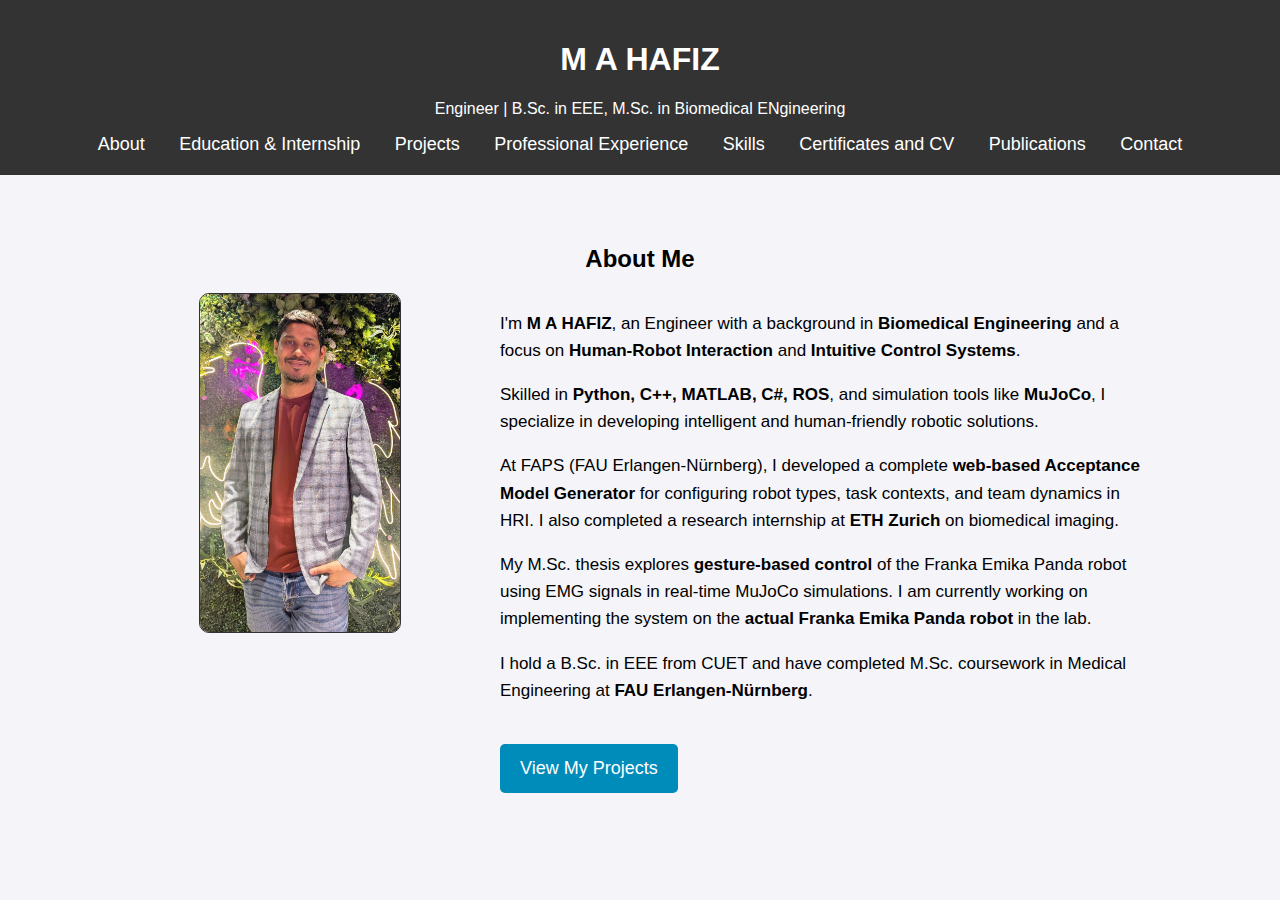
<file: index.html>
﻿<!DOCTYPE html>
<html lang="en">
<head>
    <meta charset="UTF-8">
    <meta name="viewport" content="width=device-width, initial-scale=1.0">
    <title>Your Name - Portfolio</title>
    <style>
        body {
            text-align: center;
            font-family: Arial, sans-serif;
            margin: 0;
            padding: 0;
            background-color: #f4f4f9;
        }

        header {
            background: #333;
            color: white;
            padding: 20px;
        }

        nav ul {
            list-style: none;
            padding: 0;
            margin: 0;
        }

            nav ul li {
                display: inline;
                margin: 0 15px;
            }

                nav ul li a {
                    color: white;
                    text-decoration: none;
                    font-size: 18px;
                }

        .content {
            padding: 50px;
        }

        .profile-photo {
            width: 300px;
            height: auto;
            border-radius: 50%;
            display: block;
            margin: 20px auto;
            border: 3px solid #333;
        }

        .btn {
            display: inline-block;
            padding: 15px 30px;
            background-color: #008CBA;
            color: white;
            font-size: 18px;
            text-decoration: none;
            border-radius: 5px;
            margin-top: 20px;
            cursor: pointer;
        }
    </style>
</head>
<body>

     <header>
        <h1>M A HAFIZ</h1>
        <p>Engineer | B.Sc. in EEE, M.Sc. in Biomedical ENgineering</p>
        <nav>
            <ul>
                <li><a href="index.html">About</a></li>
                <li><a href="education.html">Education & Internship</a></li>
                <li><a href="projects.html">Projects</a></li>
                <li><a href="professional.html">Professional Experience</a></li>
                <li><a href="skills.html">Skills</a></li>
                <li><a href="Certificates and CV.html">Certificates and CV</a></li>
                <li><a href="publications.html">Publications</a></li>
                <li><a href="contact.html">Contact</a></li>
            </ul>
        </nav>
    </header>
    <div class="content" style="max-width: 1000px; margin: 0 auto; padding: 50px;">
    <h2 style="text-align: center;">About Me</h2>

    <div style="display: flex; flex-wrap: wrap; align-items: flex-start; gap: 40px;">
        <!-- Profile Image -->
        <div style="flex: 1; min-width: 250px; text-align: center;">
            <img src="xy.jpg" alt="M A HAFIZ" style="width: 200px; border-radius: 10px; border: 1px solid #333;">
        </div>

        <!-- Shortened Text Content -->
        <div style="flex: 2; min-width: 300px; font-size: 17px; line-height: 1.6; text-align: left;">
            <p>
                I'm <strong>M A HAFIZ</strong>, an Engineer with a background in <strong>Biomedical Engineering</strong> and a focus on <strong>Human-Robot Interaction</strong> and <strong>Intuitive Control Systems</strong>.
            </p>

            <p>
                Skilled in <strong>Python, C++, MATLAB, C#, ROS</strong>, and simulation tools like <strong>MuJoCo</strong>, I specialize in developing intelligent and human-friendly robotic solutions.
            </p>

            <p>
                At FAPS (FAU Erlangen-Nürnberg), I developed a complete <strong>web-based Acceptance Model Generator</strong> for configuring robot types, task contexts, and team dynamics in HRI.
                I also completed a research internship at <strong>ETH Zurich</strong> on biomedical imaging.
            </p>

            <p>
                My M.Sc. thesis explores <strong>gesture-based control</strong> of the Franka Emika Panda robot using EMG signals in real-time MuJoCo simulations.
                I am currently working on implementing the system on the <strong>actual Franka Emika Panda robot</strong> in the lab.
            </p>

            <p>
                I hold a B.Sc. in EEE from CUET and have completed M.Sc. coursework in Medical Engineering at <strong>FAU Erlangen-Nürnberg</strong>.
            </p>

            <div style="text-align: left; margin-top: 20px;">
                <a href="projects.html" class="btn" style="padding: 10px 20px; background-color: #008CBA; color: white; text-decoration: none; border-radius: 5px;">View My Projects</a>
            </div>
        </div>
    </div>
</div>






</body>
</html>
</file>
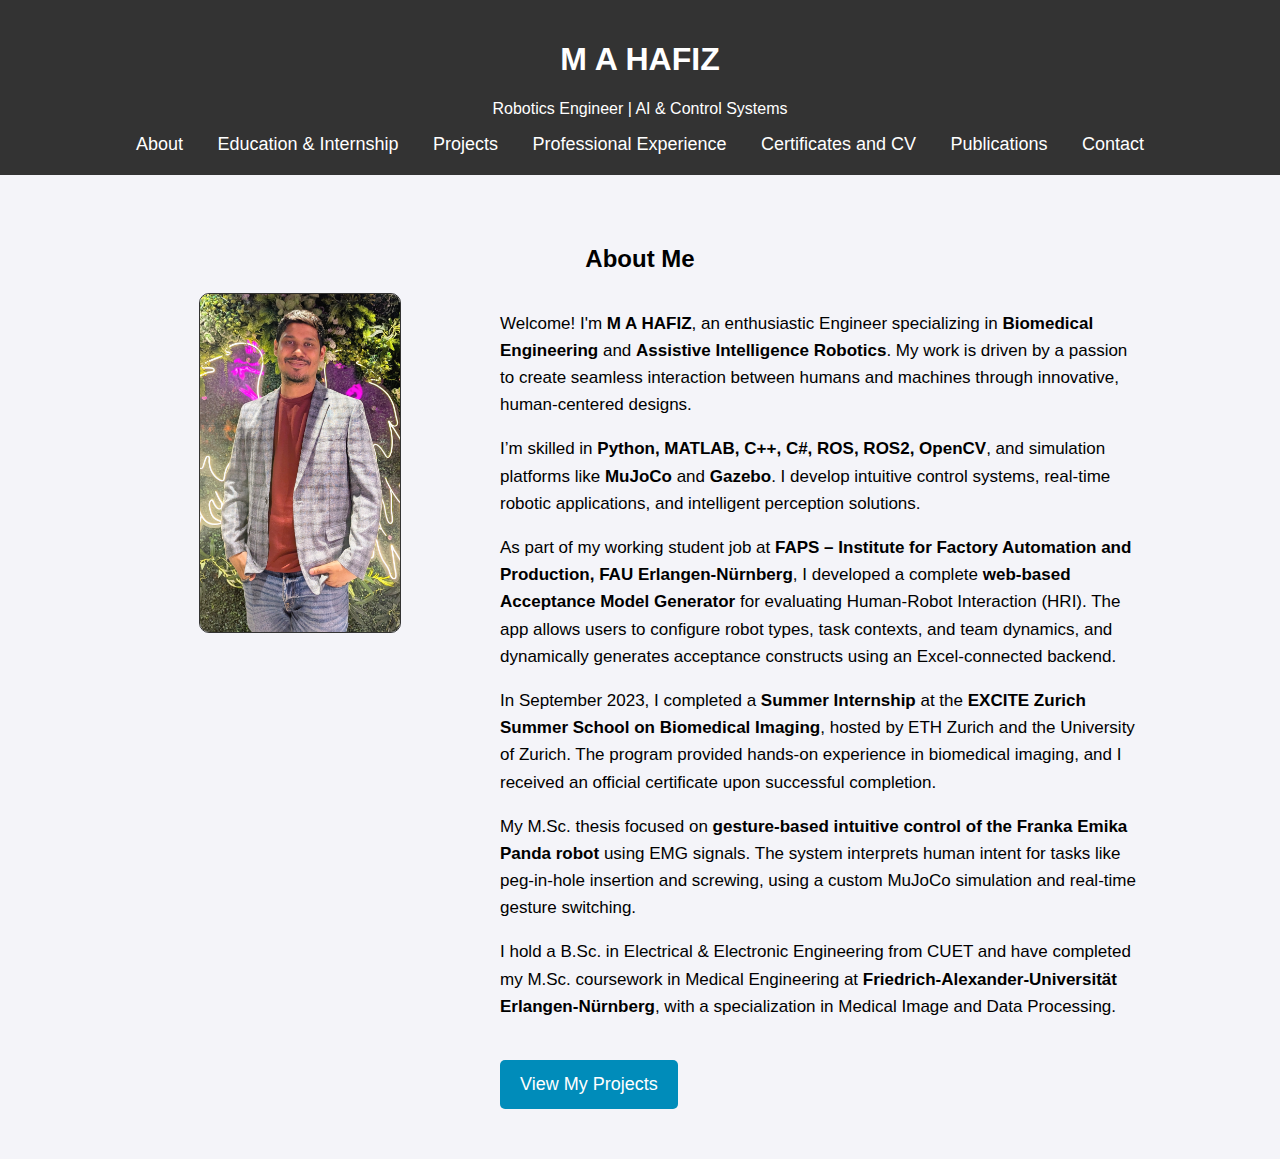
<file: template/index.html>
﻿<!DOCTYPE html>
<html lang="en">
<head>
    <meta charset="UTF-8">
    <meta name="viewport" content="width=device-width, initial-scale=1.0">
    <title>Your Name - Portfolio</title>
    <style>
        body {
            text-align: center;
            font-family: Arial, sans-serif;
            margin: 0;
            padding: 0;
            background-color: #f4f4f9;
        }

        header {
            background: #333;
            color: white;
            padding: 20px;
        }

        nav ul {
            list-style: none;
            padding: 0;
            margin: 0;
        }

            nav ul li {
                display: inline;
                margin: 0 15px;
            }

                nav ul li a {
                    color: white;
                    text-decoration: none;
                    font-size: 18px;
                }

        .content {
            padding: 50px;
        }

        .profile-photo {
            width: 300px;
            height: auto;
            border-radius: 50%;
            display: block;
            margin: 20px auto;
            border: 3px solid #333;
        }

        .btn {
            display: inline-block;
            padding: 15px 30px;
            background-color: #008CBA;
            color: white;
            font-size: 18px;
            text-decoration: none;
            border-radius: 5px;
            margin-top: 20px;
            cursor: pointer;
        }
    </style>
</head>
<body>

    <header>
        <h1>M A HAFIZ</h1>
        <p>Robotics Engineer | AI & Control Systems</p>
        <nav>
            <ul>
                <li><a href="index.html">About</a></li>
                <li><a href="education.html">Education & Internship</a></li>
                <li><a href="projects.html">Projects</a></li>
                <li><a href="professional.html">Professional Experience</a></li>
                <li><a href="Certificates and CV.html">Certificates and CV</a></li>
                <li><a href="publications.html">Publications</a></li>
                <li><a href="contact.html">Contact</a></li>
            </ul>
        </nav>
    </header>
    <div class="content" style="max-width: 1000px; margin: 0 auto; padding: 50px;">
        <h2 style="text-align: center;">About Me</h2>

        <div style="display: flex; flex-wrap: wrap; align-items: flex-start; gap: 40px;">
            <!-- Profile Image -->
            <div style="flex: 1; min-width: 250px; text-align: center;">
                <img src="xy.jpg" alt="M A HAFIZ" style="width: 200px; border-radius: 10px; border: 1px solid #333;">
            </div>

            <!-- Text Content -->
            <div style="flex: 2; min-width: 300px; font-size: 17px; line-height: 1.6; text-align: left;">
                <p>
                    Welcome! I'm <strong>M A HAFIZ</strong>, an enthusiastic Engineer specializing in <strong>Biomedical Engineering</strong> and <strong>Assistive Intelligence Robotics</strong>.
                    My work is driven by a passion to create seamless interaction between humans and machines through innovative, human-centered designs.
                </p>

                <p>
                    I’m skilled in <strong>Python, MATLAB, C++, C#, ROS, ROS2, OpenCV</strong>, and simulation platforms like <strong>MuJoCo</strong> and <strong>Gazebo</strong>.
                    I develop intuitive control systems, real-time robotic applications, and intelligent perception solutions.
                </p>

                <p>
                    As part of my working student job at <strong>FAPS – Institute for Factory Automation and Production, FAU Erlangen-Nürnberg</strong>, I developed a complete <strong>web-based Acceptance Model Generator</strong>
                    for evaluating Human-Robot Interaction (HRI). The app allows users to configure robot types, task contexts, and team dynamics, and dynamically generates acceptance constructs using an Excel-connected backend.
                </p>

                <p>
                    In September 2023, I completed a <strong>Summer Internship</strong> at the <strong>EXCITE Zurich Summer School on Biomedical Imaging</strong>, hosted by ETH Zurich and the University of Zurich.
                    The program provided hands-on experience in biomedical imaging, and I received an official certificate upon successful completion.
                </p>

                <p>
                    My M.Sc. thesis focused on <strong>gesture-based intuitive control of the Franka Emika Panda robot</strong> using EMG signals.
                    The system interprets human intent for tasks like peg-in-hole insertion and screwing, using a custom MuJoCo simulation and real-time gesture switching.
                </p>

                <p>
                    I hold a B.Sc. in Electrical & Electronic Engineering from CUET and have completed my M.Sc. coursework in Medical Engineering at
                    <strong>Friedrich-Alexander-Universität Erlangen-Nürnberg</strong>, with a specialization in Medical Image and Data Processing.
                </p>

                <div style="text-align: left; margin-top: 20px;">
                    <a href="projects.html" class="btn" style="padding: 10px 20px; background-color: #008CBA; color: white; text-decoration: none; border-radius: 5px;">View My Projects</a>
                </div>
            </div>
        </div>
    </div>





</body>
</html>
</file>
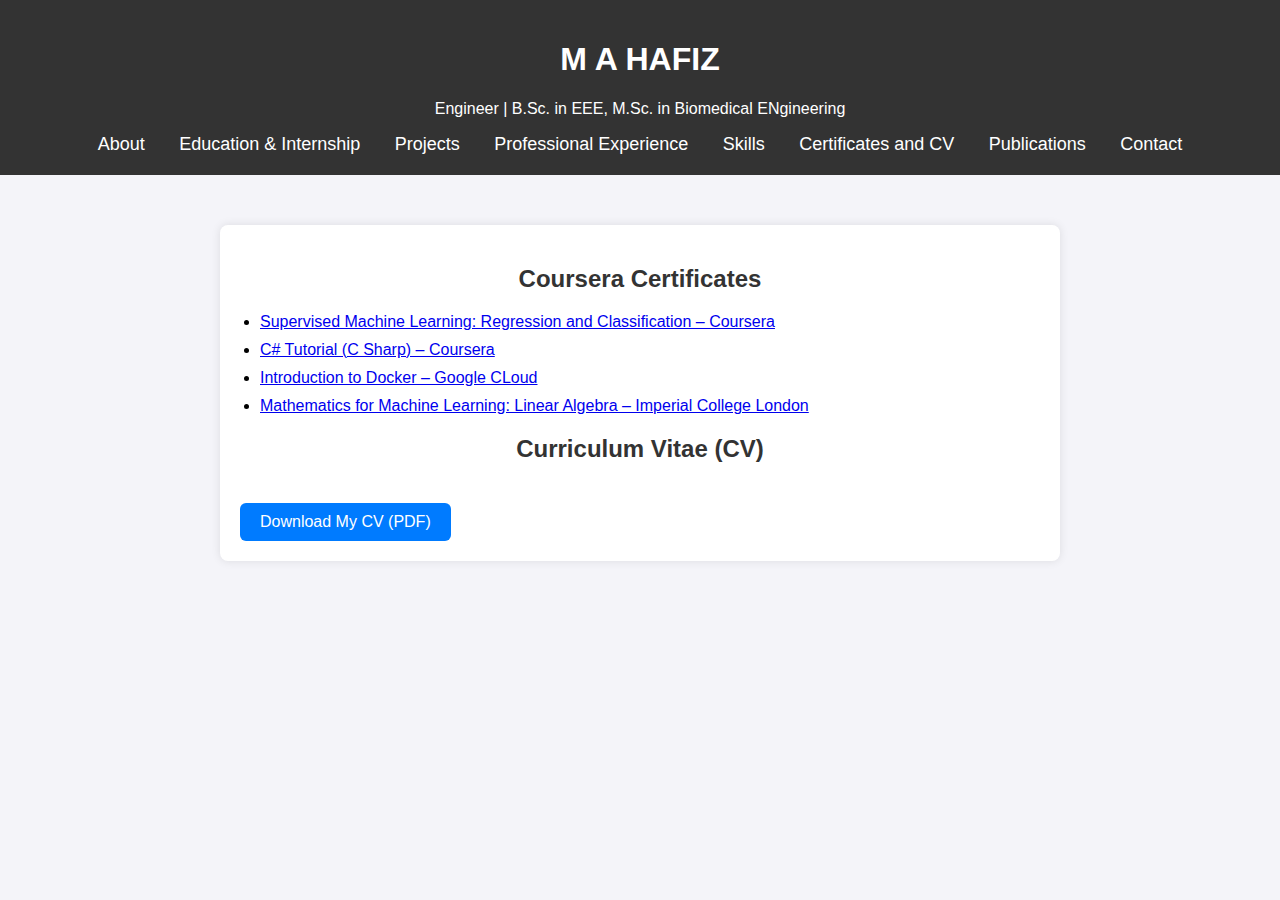
<file: Certificates and CV.html>
﻿<!DOCTYPE html>
<html lang="en">
<head>
    <meta charset="UTF-8">
    <meta name="viewport" content="width=device-width, initial-scale=1.0">
    <title>Certificates and CV - M A HAFIZ</title>
    <style>
        body {
            text-align: center;
            font-family: Arial, sans-serif;
            margin: 0;
            padding: 0;
            background-color: #f4f4f9;
        }

        header {
            background: #333;
            color: white;
            padding: 20px;
        }

        nav ul {
            list-style: none;
            padding: 0;
            margin: 0;
        }

            nav ul li {
                display: inline;
                margin: 0 15px;
            }

                nav ul li a {
                    color: white;
                    text-decoration: none;
                    font-size: 18px;
                }

        .content {
            padding: 50px;
        }

        .certificate-section {
            text-align: left;
            max-width: 800px;
            margin: 0 auto;
            padding: 20px;
            background: white;
            border-radius: 8px;
            box-shadow: 0px 0px 10px rgba(0, 0, 0, 0.1);
        }

            .certificate-section h2 {
                text-align: center;
                color: #333;
            }

            .certificate-section ul {
                padding-left: 20px;
            }

                .certificate-section ul li {
                    margin-bottom: 10px;
                    font-size: 16px;
                }

        .btn {
            display: inline-block;
            margin-top: 20px;
            padding: 10px 20px;
            background-color: #007BFF;
            color: white;
            text-decoration: none;
            border-radius: 6px;
            font-size: 16px;
        }

            .btn:hover {
                background-color: #0056b3;
            }
    </style>
</head>
<body>

   <header>
        <h1>M A HAFIZ</h1>
        <p>Engineer | B.Sc. in EEE, M.Sc. in Biomedical ENgineering</p>
        <nav>
            <ul>
                <li><a href="index.html">About</a></li>
                <li><a href="education.html">Education & Internship</a></li>
                <li><a href="projects.html">Projects</a></li>
                <li><a href="professional.html">Professional Experience</a></li>
                <li><a href="skills.html">Skills</a></li>
                <li><a href="Certificates and CV.html">Certificates and CV</a></li>
                <li><a href="publications.html">Publications</a></li>
                <li><a href="contact.html">Contact</a></li>
            </ul>
        </nav>
    </header>

    <div class="content">
        <div class="certificate-section">
            <h2>Coursera Certificates</h2>
            <ul>
                <li>
                    <a href="https://www.coursera.org/account/accomplishments/verify/XEEBJ409F1R1" target="_blank">
                        Supervised Machine Learning: Regression and Classification – Coursera
                    </a>
                </li>
                <li>
                    <a href="https://www.coursera.org/account/accomplishments/verify/M6DA4F18RE7K" target="_blank">
                        C# Tutorial (C Sharp) – Coursera
                    </a>
                </li>
                <li>
                    <a href="https://www.coursera.org/account/accomplishments/verify/85DHOL100ZJN" target="_blank">
                        Introduction to Docker – Google CLoud
                    </a>
                </li>
                <li>
                <a href="https://www.coursera.org/account/accomplishments/verify/H78W8SCQIWPY" target="_blank">
                    Mathematics for Machine Learning: Linear Algebra – Imperial College London
                    </a>
                </li>
            </ul>

            <h2>Curriculum Vitae (CV)</h2>
            <a href="documents/CV_M_A_HAFIZ.pdf" class="btn" target="_blank">Download My CV (PDF)</a>
        </div>

    </div>

</body>
</html>
</file>
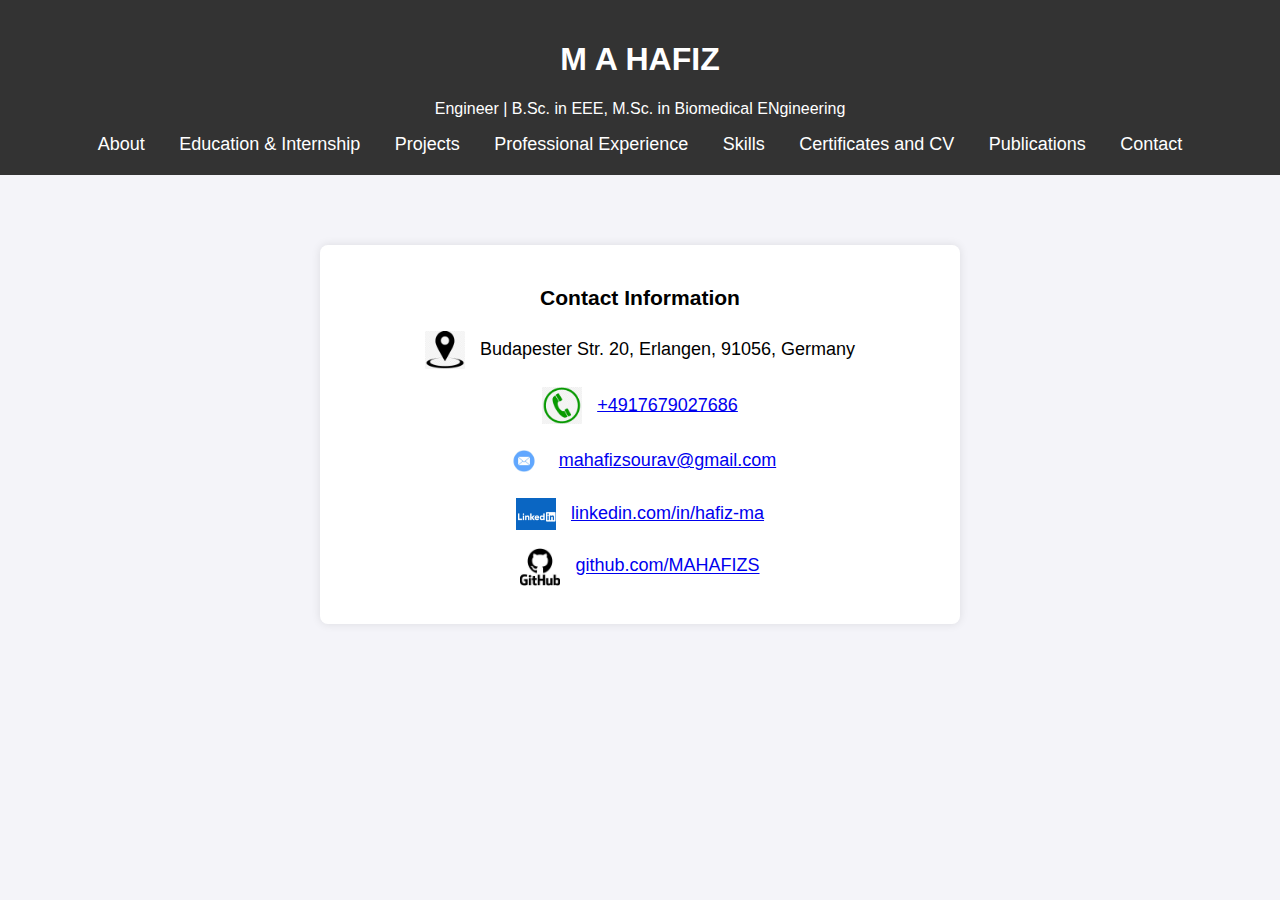
<file: contact.html>
﻿<!DOCTYPE html>
<html lang="en">
<head>
    <meta charset="UTF-8">
    <meta name="viewport" content="width=device-width, initial-scale=1.0">
    <title>Contact - M A HAFIZ</title>
    <style>
        body {
            text-align: center;
            font-family: Arial, sans-serif;
            margin: 0;
            padding: 0;
            background-color: #f4f4f9;
        }

        header {
            background: #333;
            color: white;
            padding: 20px;
        }

        nav ul {
            list-style: none;
            padding: 0;
            margin: 0;
        }

            nav ul li {
                display: inline;
                margin: 0 15px;
            }

                nav ul li a {
                    color: white;
                    text-decoration: none;
                    font-size: 18px;
                }

        .content {
            padding: 50px;
        }

        .contact-section {
            max-width: 600px;
            margin: 20px auto;
            padding: 20px;
            background: white;
            border-radius: 8px;
            box-shadow: 0px 0px 10px rgba(0, 0, 0, 0.1);
        }

        .contact-info p {
            font-size: 18px;
            margin: 10px 0;
        }

        .contact-info a {
            color: #008CBA;
            text-decoration: none;
            font-weight: bold;
        }

            .contact-info a:hover {
                text-decoration: underline;
            }

        .contact-form {
            margin-top: 20px;
            text-align: left;
        }

            .contact-form label {
                display: block;
                margin: 10px 0 5px;
                font-weight: bold;
            }

            .contact-form input, .contact-form textarea {
                width: 100%;
                padding: 10px;
                border: 1px solid #ccc;
                border-radius: 5px;
            }

            .contact-form button {
                margin-top: 15px;
                padding: 10px 20px;
                background-color: #008CBA;
                color: white;
                border: none;
                border-radius: 5px;
                cursor: pointer;
                font-size: 16px;
            }

                .contact-form button:hover {
                    background-color: #005f7f;
                }
    </style>
</head>
<body>

     <header>
        <h1>M A HAFIZ</h1>
        <p>Engineer | B.Sc. in EEE, M.Sc. in Biomedical ENgineering</p>
        <nav>
            <ul>
                <li><a href="index.html">About</a></li>
                <li><a href="education.html">Education & Internship</a></li>
                <li><a href="projects.html">Projects</a></li>
                <li><a href="professional.html">Professional Experience</a></li>
                <li><a href="skills.html">Skills</a></li>
                <li><a href="Certificates and CV.html">Certificates and CV</a></li>
                <li><a href="publications.html">Publications</a></li>
                <li><a href="contact.html">Contact</a></li>
            </ul>
        </nav>
    </header>

    <div class="content">
        

        <div class="contact-section" style="max-width: 600px; margin: 20px auto; padding: 20px; background: white; border-radius: 8px; box-shadow: 0 0 10px rgba(0,0,0,0.1); font-size: 18px;">
            
            <h3>Contact Information</h3>

            <p><img src="images\address.png" alt="Address" style="width: 40px; vertical-align: middle; margin-right: 10px;"> Budapester Str. 20, Erlangen, 91056, Germany</p>

            <p><img src="images\phone.png" alt="Phone" style="width: 40px; vertical-align: middle; margin-right: 10px;"> <a href="tel:+4917679027686">+4917679027686</a></p>

            <p><img src="images\email.png" alt="Email" style="width: 40px; vertical-align: middle; margin-right: 10px;"> <a href="mailto:mahafizsourav@gmail.com">mahafizsourav@gmail.com</a></p>

            <p><img src="images\linkedin.png" alt="LinkedIn" style="width: 40px; vertical-align: middle; margin-right: 10px;"> <a href="https://www.linkedin.com/in/hafiz-ma" target="_blank">linkedin.com/in/hafiz-ma</a></p>

            <p><img src="images\github.jpg" alt="GitHub" style="width: 40px; vertical-align: middle; margin-right: 10px;"> <a href="https://github.com/MAHAFIZS" target="_blank">github.com/MAHAFIZS</a></p>
        </div>


    </div>
    

</body>
</html>
</file>
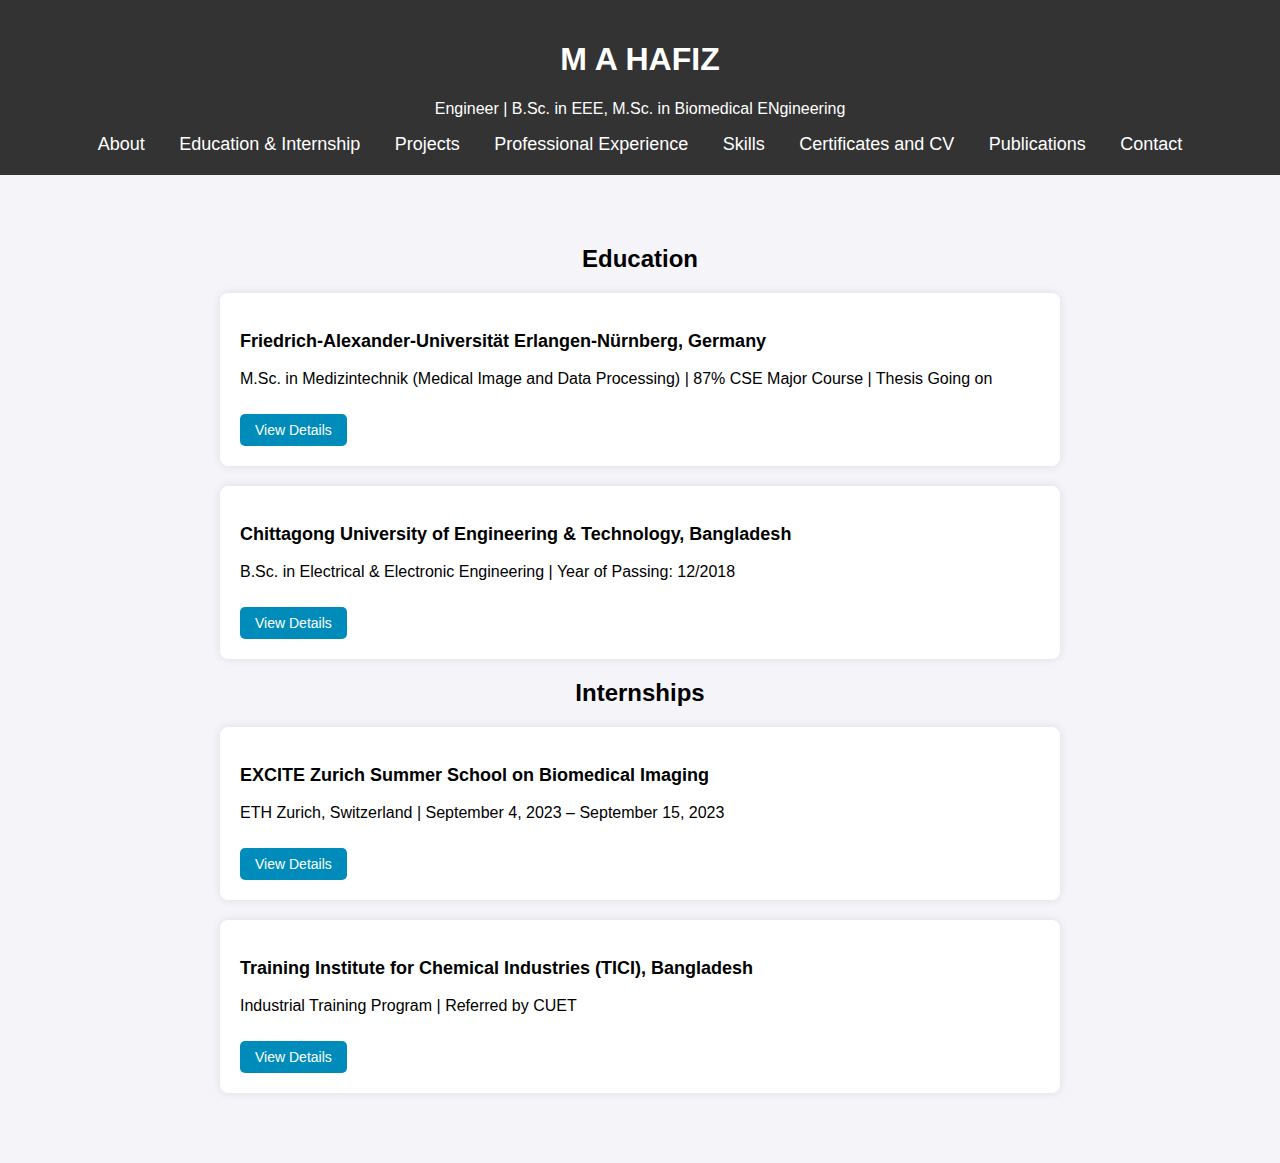
<file: education.html>
﻿<!DOCTYPE html>
<html lang="en">
<head>
    <meta charset="UTF-8">
    <meta name="viewport" content="width=device-width, initial-scale=1.0">
    <title>Education - M A HAFIZ</title>
    <style>
        body {
            text-align: center;
            font-family: Arial, sans-serif;
            margin: 0;
            padding: 0;
            background-color: #f4f4f9;
        }

        header {
            background: #333;
            color: white;
            padding: 20px;
        }

        nav ul {
            list-style: none;
            padding: 0;
            margin: 0;
        }

            nav ul li {
                display: inline;
                margin: 0 15px;
            }

                nav ul li a {
                    color: white;
                    text-decoration: none;
                    font-size: 18px;
                }

        .content {
            padding: 50px;
        }

        .education-section {
            text-align: left;
            max-width: 800px;
            margin: 20px auto;
            padding: 20px;
            background: white;
            border-radius: 8px;
            box-shadow: 0px 0px 10px rgba(0, 0, 0, 0.1);
        }

        .institution {
            font-weight: bold;
            font-size: 18px;
        }

        .details {
            font-size: 16px;
            margin-bottom: 10px;
            display: none; /* Hidden initially */
        }

        .toggle-btn {
            display: inline-block;
            margin-top: 10px;
            padding: 8px 15px;
            background-color: #008CBA;
            color: white;
            border: none;
            border-radius: 5px;
            cursor: pointer;
            font-size: 14px;
        }

        .details img {
            max-width: 100%;
            height: auto;
            margin-top: 10px;
            border-radius: 8px;
        }
    </style>
</head>
<body>

     <header>
        <h1>M A HAFIZ</h1>
        <p>Engineer | B.Sc. in EEE, M.Sc. in Biomedical ENgineering</p>
        <nav>
            <ul>
                <li><a href="index.html">About</a></li>
                <li><a href="education.html">Education & Internship</a></li>
                <li><a href="projects.html">Projects</a></li>
                <li><a href="professional.html">Professional Experience</a></li>
                <li><a href="skills.html">Skills</a></li>
                <li><a href="Certificates and CV.html">Certificates and CV</a></li>
                <li><a href="publications.html">Publications</a></li>
                <li><a href="contact.html">Contact</a></li>
            </ul>
        </nav>
    </header>
    <div class="content">
        <h2>Education</h2>
        <div class="education-section">
            <p class="institution">Friedrich-Alexander-Universität Erlangen-Nürnberg, Germany</p>
            <p>M.Sc. in Medizintechnik (Medical Image and Data Processing) | 87% CSE Major Course | Thesis Going on</p>
            <button class="toggle-btn" onclick="toggleDetails('msc')">View Details</button>
            <div class="details" id="msc">
                <p><strong>Thesis Topic:</strong> Intuitive Control of Franka Robotic Arm Using Hand Gesture</p>

                <p>
                    Designed and implemented a gesture-based control system for the Franka Emika Panda robotic arm, enabling intuitive human-robot interaction for complex manipulation tasks. The system interprets hand gestures to control robot motion and gripper functionality in real-time.
                </p>

                <p><strong>Implementation Highlights:</strong></p>
                <ul>
                    <li>Developed a gesture recognition system using simulated EMG input for gesture classification.</li>
                    <li>Created a custom MuJoCo-based simulation pipeline integrated within iM Blocks using C# and Python.</li>
                    <li>Implemented a gesture-based UX menu to select control modes: Cartesian movement or gripper control.</li>
                    <li>Mapped gestures to robot joint velocities and Cartesian-space commands using inverse kinematics and Jacobian-based control.</li>
                    <li>Executed tasks like peg-in-hole, screwing, and object insertion using a multi-stage gesture flow.</li>
                </ul>

                <p><strong>Core & Specialized Coursework:</strong></p>
                <ul>
                    <li><strong>Medical AI & Image Processing:</strong> Biomedical Signal Analysis, Magnetic Resonance Imaging (MRI), Pattern Recognition, Pattern Analysis, Machine Learning for Time Series, Data Science Survival Skills</li>
                    <li><strong>Neuroscience & Interfaces:</strong> Interfacing the Neuromuscular System, Cognitive Neuroscience for AI Developers, Movement Neuroscience</li>
                    <li><strong>Engineering & Programming:</strong> Advanced C++ Programming, Human-Computer Interaction, Seminar on Learning in Medical Robotics</li>
                    <li><strong>Medical Foundation:</strong> Anatomy and Physiology for Engineers, Machine Learning in MRI</li>
                </ul>

                
            </div>
        </div>


        <div class="education-section">
            <p class="institution">Chittagong University of Engineering & Technology, Bangladesh</p>
            <p>B.Sc. in Electrical & Electronic Engineering | Year of Passing: 12/2018</p>
            <button class="toggle-btn" onclick="toggleDetails('bsc')">View Details</button>
            <div class="details" id="bsc">
                <p><strong>Thesis Title:</strong> Design and Implementation of Non-Contact Ballistocardiogram Signal Measurement in Bed and Disease Detection from BCG Signal</p>

                <p><strong>Thesis Grade:</strong> 1.0</p>

                <p>
                    <strong>Abstract:</strong> Heart’s valvular disease is one of the major concerns in modern healthcare. While ECG is the standard method for cardiac monitoring, its invasive nature can be uncomfortable for long-term use. This research proposed a non-invasive approach for detecting cardiac performance using Ballistocardiogram (BCG) signals captured through a piezoelectric sensor array embedded in a bed. The device captures the ballistic forces of the heart and compares them with conventional ECG results.
                </p>
                <p>
                    BCG data were collected from two local hospitals, maintaining all ethical guidelines. Artificial Neural Network (ANN) and Support Vector Machine (SVM) classifiers were used to analyze and detect valvular diseases — particularly Mitral Valve Stenosis and Pulmonary Valve Stenosis. The model's performance was evaluated based on overall accuracy, misclassification rate, and fitness. Results show promising potential for comfortable and continuous heart monitoring using non-contact methods.
                </p>


                <img src="images\Bsc_thesis.png" alt="Classification Result" style="max-width: 100%; margin-top: 10px; border-radius: 8px;">
                <p><strong>Course Highlights:</strong></p>
                <ul>
                    <li>Control Systems, Signals & Systems, Digital Signal Processing, VLSI Design</li>
                    <li>Power System Analysis, Electrical Machines, Power Electronics</li>
                    <li>Microprocessor & Interfacing, Measurement & Instrumentation</li>
                    <li>Renewable Energy, High Voltage Engineering, Telecommunication</li>
                </ul>
            </div>
        </div>


        <h2>Internships</h2>

        <div class="education-section">
            <p class="institution">EXCITE Zurich Summer School on Biomedical Imaging</p>
            <p>ETH Zurich, Switzerland | September 4, 2023 – September 15, 2023</p>
            <button class="toggle-btn" onclick="toggleDetails('excite')">View Details</button>
            <div class="details" id="excite">
                <p><strong>Overview:</strong></p>
                <p>
                    Participated in the prestigious two-week summer school jointly hosted by <strong>ETH Zurich</strong> and the <strong>University of Zurich</strong>, focused on cutting-edge biomedical imaging technologies. The program included <strong>24 lectures, multiple lab sessions, an industry day, a poster symposium</strong>, and covered modalities such as <strong>Machine Learning, MRI, CT, ultrasound, microscopy, and X-ray imaging</strong>.
                </p>

                <p>
                    Engaged in a highly interdisciplinary learning environment, gaining both theoretical knowledge and practical hands-on experience. Interacted with leading researchers and clinicians, deepening understanding of medical image acquisition, analysis, and clinical interpretation.
                </p>

                <h4>Workshop Highlight – Full Day (Sep 5)</h4>
                <p><strong>Ultrasound: nothing to hear, much to see</strong></p>
                <p><em>Location:</em> University Children’s Hospital Zurich</p>
                <ul>
                    <li>Introduced to the physics and principles of cardiac ultrasound and echocardiography.</li>
                    <li>Explored the anatomy and clinical relevance of right ventricular function.</li>
                    <li>Group-based case studies and hands-on echocardiographic scanning sessions.</li>
                </ul>

                <h4>Half-Day Workshops</h4>

                <p><strong>Sep 6:</strong> Three-dimensional laser scanning confocal microscopy of optically cleared hematopoietic tissues</p>
                <ul>
                    <li>Gained hands-on experience with 3D confocal microscopy techniques and optical clearing protocols.</li>
                    <li>Analyzed hematopoietic organs: bone marrow, liver, and spleen.</li>
                    <li><em>Location:</em> Häldiweg 4, UZH Central Campus</li>
                </ul>

                <p><strong>Sep 7:</strong> Advanced processing and visualization of MRI data for research and clinical needs</p>
                <ul>
                    <li>Worked with DICOM datasets; applied filtering, registration, segmentation techniques.</li>
                    <li>Used 4D-flow cardiac MRI and brain diffusion data for visualization and analysis.</li>
                    <li><em>Location:</em> ETZ D61-1</li>
                </ul>

                <p><strong>Sep 14:</strong> Functional renal MRI</p>
                <ul>
                    <li>Explored renal function assessment using DWI, IVIM, DTI, and BOLD imaging techniques.</li>
                    <li>Collected live data from volunteers and conducted post-processing using specialized imaging software.</li>
                    <li><em>Location:</em> MR Centre, University Hospital Zurich</li>
                </ul>

                <p><strong>Sep 15:</strong> X-ray imaging techniques and 3D image analysis</p>
                <ul>
                    <li>Worked with XCT instruments at Empa’s Center for X-ray Analytics.</li>
                    <li>Performed real-time 3D reconstruction of materials and biological samples (e.g., cartilage, biofilms, tumors).</li>
                    <li><em>Location:</em> Empa Dübendorf</li>
                </ul>

                <p><strong>Skills Gained:</strong> Machine Learning, MRI & ultrasound principles, biomedical image segmentation, 3D reconstruction, multimodal image analysis, scientific communication, and clinical interpretation.</p>




                <img src="images\ETH.jpg" alt="ETH Zurich" style="max-width: 100%; margin-top: 20px; border-radius: 8px;">
            </div>
        </div>


        <div class="education-section">
            <p class="institution">Training Institute for Chemical Industries (TICI), Bangladesh</p>
            <p>Industrial Training Program | Referred by CUET</p>
            <button class="toggle-btn" onclick="toggleDetails('tici')">View Details</button>
            <div class="details" id="tici">
                <p><strong>Overview:</strong> Successfully completed an interdisciplinary industrial training program at the <strong>Training Institute for Chemical Industries (TICI)</strong>. The training was referred and approved by CUET as part of the undergraduate academic requirement.</p>

                <h4>Electrical & Electronic Engineering Department</h4>
                <ul>
                    <li>Learned electrical safety, switchgear, MCBs, MCCBs, transformer basics, and generator synchronization.</li>
                    <li>Visited substation setup, solar panel system, motor control systems, and robotics lab for demo and practice.</li>
                </ul>

                <h4>Instrumentation & Control Engineering Department</h4>
                <ul>
                    <li>Worked with sensors, transmitters, instrumentation symbols, and process control setups.</li>
                    <li>Gained practical knowledge on PLC programming, Ladder Logic, SCADA, PID control, and actuator systems.</li>
                </ul>

                <h4>Mechanical Engineering Department</h4>
                <ul>
                    <li>Studied various bearings, mechanical alignment, turbines, and their real-world industrial applications.</li>
                </ul>

                <h4>Industrial Safety & Health Department</h4>
                <ul>
                    <li>Learned about fire protection protocols, and proper use of personal protective equipment (PPE).</li>
                </ul>

                
            </div>
        </div>


        <script>
            function toggleDetails(id) {
                var details = document.getElementById(id);
                if (details.style.display === "none" || details.style.display === "") {
                    details.style.display = "block";
                } else {
                    details.style.display = "none";
                }
            }
        </script>

</body>
</html>
</file>
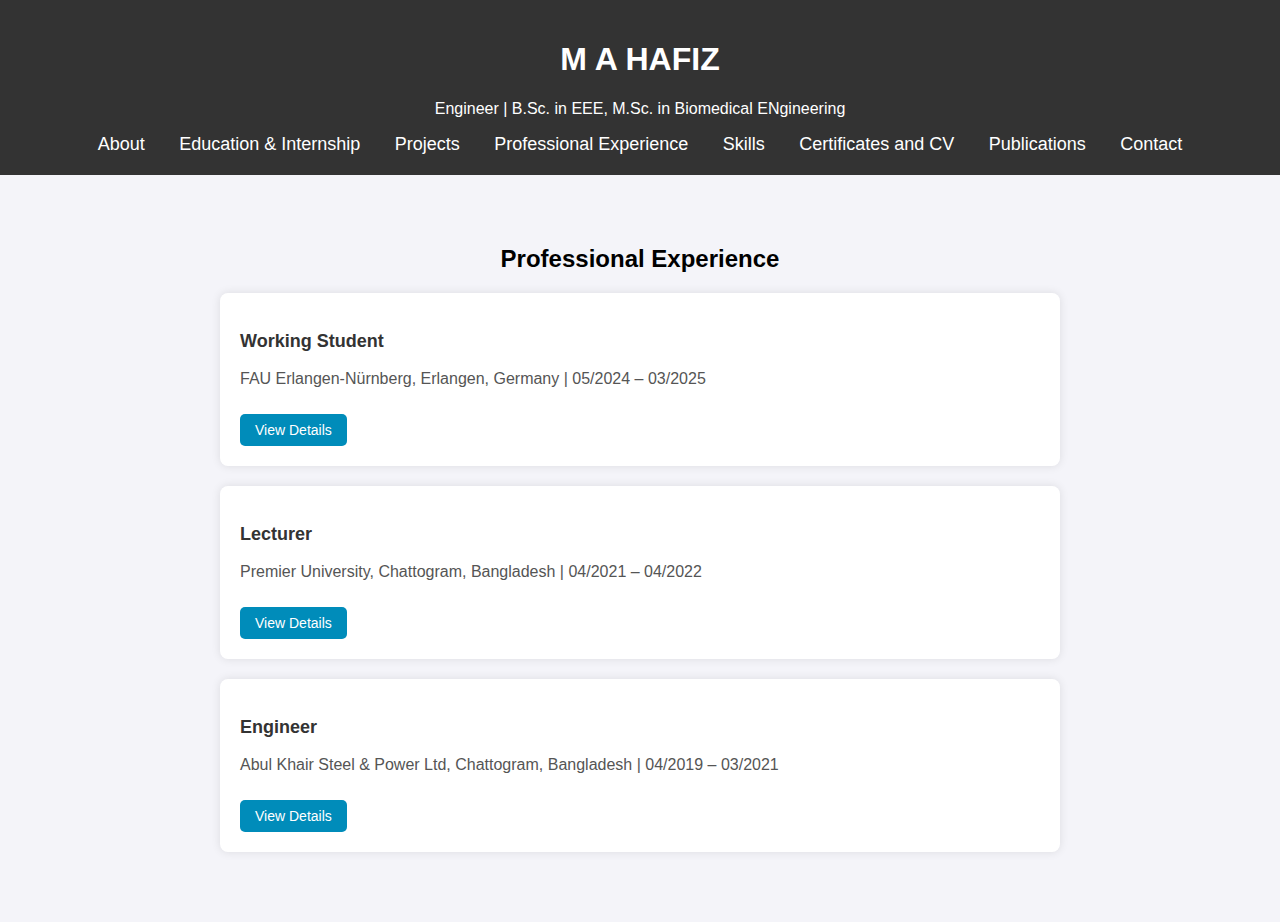
<file: professional.html>
﻿<!DOCTYPE html>
<html lang="en">
<head>
    <meta charset="UTF-8">
    <meta name="viewport" content="width=device-width, initial-scale=1.0">
    <title>Professional Experience - M A HAFIZ</title>
    <style>
        body {
            text-align: center;
            font-family: Arial, sans-serif;
            margin: 0;
            padding: 0;
            background-color: #f4f4f9;
        }

        header {
            background: #333;
            color: white;
            padding: 20px;
        }

        nav ul {
            list-style: none;
            padding: 0;
            margin: 0;
        }

            nav ul li {
                display: inline;
                margin: 0 15px;
            }

                nav ul li a {
                    color: white;
                    text-decoration: none;
                    font-size: 18px;
                }

        .content {
            padding: 50px;
        }

        .experience-section {
            text-align: left;
            max-width: 800px;
            margin: 20px auto;
            padding: 20px;
            background: white;
            border-radius: 8px;
            box-shadow: 0px 0px 10px rgba(0, 0, 0, 0.1);
        }

        .job-title {
            font-weight: bold;
            font-size: 18px;
            color: #333;
        }

        .company {
            font-size: 16px;
            color: #555;
        }

        .details {
            font-size: 16px;
            margin-bottom: 10px;
            display: none;
        }

        .toggle-btn {
            display: inline-block;
            margin-top: 10px;
            padding: 8px 15px;
            background-color: #008CBA;
            color: white;
            border: none;
            border-radius: 5px;
            cursor: pointer;
            font-size: 14px;
        }
    </style>
</head>
<body>

     <header>
        <h1>M A HAFIZ</h1>
        <p>Engineer | B.Sc. in EEE, M.Sc. in Biomedical ENgineering</p>
        <nav>
            <ul>
                <li><a href="index.html">About</a></li>
                <li><a href="education.html">Education & Internship</a></li>
                <li><a href="projects.html">Projects</a></li>
                <li><a href="professional.html">Professional Experience</a></li>
                <li><a href="skills.html">Skills</a></li>
                <li><a href="Certificates and CV.html">Certificates and CV</a></li>
                <li><a href="publications.html">Publications</a></li>
                <li><a href="contact.html">Contact</a></li>
            </ul>
        </nav>
    </header>

    <div class="content">
        <h2>Professional Experience</h2>

        <div class="experience-section">
            <p class="job-title">Working Student</p>
            <p class="company">FAU Erlangen-Nürnberg, Erlangen, Germany | 05/2024 – 03/2025</p>
            <button class="toggle-btn" onclick="toggleDetails('working-student')">View Details</button>
            <div class="details" id="working-student">
                <p><strong>Project:</strong> Acceptance Model Generator for Human-Robot Interaction (HRI)</p>
                <p><em>Funded by the Bavarian Research Foundation (Bayerische Forschungsstiftung)</em></p>

                <p><strong>Responsibilities:</strong></p>
                <ul>
                    <li>Conducted extensive research in the field of Social Robotics, focusing on acceptance factors in HRI.</li>
                    <li>Reviewed and synthesized insights from nearly <strong>200 academic papers, journals, and taxonomies</strong> covering trust, usability, autonomy, and safety in human-robot collaboration.</li>
                    <li>Developed a full-stack <strong>web-based acceptance model generator</strong> based on the taxonomy by Onnasch et al. to evaluate user acceptance in HRI scenarios.</li>
                    <li>Built a multi-page interactive application using <strong>Flask (Python)</strong> for backend logic and <strong>HTML/CSS</strong> for frontend development.</li>
                    <li>Designed user-friendly UI components for configuring robot types, autonomy levels, and team/task characteristics.</li>
                    <li>Implemented logic mapping user input to psychological constructs using Pandas and Excel-based backend integration.</li>
                    <li>Added bilingual interface support (English & German) and branded styling in line with FAPS identity.</li>
                    <li>Collaborated with interdisciplinary researchers to validate the acceptance model and align it with ongoing HRI studies.</li>
                    <li>Delivered a complete, research-ready software tool used in preparation for behavioral experiments in HRI acceptance evaluation.</li>
                </ul>
                <img src="images\SocialRobotics.png" alt="First interim review of our joint project FORSocialRobots" style="max-width: 100%; height: auto; margin-top: 15px; border-radius: 10px;">
            </div>
        </div>


        <div class="experience-section">
            <p class="job-title">Lecturer</p>
            <p class="company">Premier University, Chattogram, Bangladesh | 04/2021 – 04/2022</p>
            <button class="toggle-btn" onclick="toggleDetails('lecturer')">View Details</button>
            <div class="details" id="lecturer">
                <p><strong>Department:</strong> Electrical & Electronic Engineering</p>

                <p><strong>Responsibilities:</strong></p>
                <ul>
                    <li>Delivered undergraduate lectures for core courses including <strong>Signals & Systems, Electronics, and Digital Logic Design</strong>.</li>
                    <li>Prepared and evaluated assignments, quizzes, and final exams; maintained academic records and grading in accordance with university policy.</li>
                    <li>Supervised and guided lab sessions for practical courses including <strong>MATLAB simulations, Python programming, Microprocessor & Microcontroller programming (8085/8051), and digital electronics circuit design</strong>.</li>
                    <li>Mentored students on final-year project proposals and implementation strategies in embedded systems and applied electronics.</li>
                    <li>Conducted oral assessments and academic counseling to support students' learning goals and improve technical understanding.</li>
                    <li>Collaborated with faculty members to revise curriculum structure and update lab manuals to align with industry-relevant skills.</li>
                </ul>
            </div>
        </div>


        <div class="experience-section">
            <p class="job-title">Engineer</p>
            <p class="company">Abul Khair Steel & Power Ltd, Chattogram, Bangladesh | 04/2019 – 03/2021</p>
            <button class="toggle-btn" onclick="toggleDetails('engineer')">View Details</button>
            <div class="details" id="engineer">
                <p><strong>Department:</strong> Power Plant Operations (Gas-Based Energy Generation, 100 MW Capacity)</p>

                <p><strong>Responsibilities:</strong></p>
                <ul>
                    <li>Worked as a core team member in a <strong>100 MW gas-powered energy plant</strong>, supporting continuous industrial energy demands for one of the largest steel and power manufacturers in the region.</li>
                    <li>Monitored and maintained the <strong>Rolls Royce Bergen Gas Engines</strong> to ensure efficient and uninterrupted electricity generation.</li>
                    <li>Designed and installed sensors to detect abnormal operating conditions such as temperature, vibration, or leakage, enabling proactive and predictive maintenance.</li>
                    <li>Performed regular <strong>scheduled maintenance</strong> on gas engines and auxiliaries including alternators, compressors, cooling systems, and control panels.</li>
                    <li>Managed <strong>power intake from the national grid</strong> and synchronized it with in-house generation systems during peak and off-peak load conditions.</li>
                    <li>Led troubleshooting and fault diagnostics on electrical and mechanical subsystems to minimize downtime and avoid operational risks.</li>
                    <li>Generated and submitted <strong>daily operational and energy output reports</strong> to senior leadership, including the Managing Director.</li>
                    <li>Assisted in shutdown planning, load balancing, and performance optimization during plant overhauls and emergency maintenance scenarios.</li>
                </ul>
            </div>
        </div>


    </div>

    <script>
        function toggleDetails(id) {
            var details = document.getElementById(id);
            if (details.style.display === "none" || details.style.display === "") {
                details.style.display = "block";
            } else {
                details.style.display = "none";
            }
        }
    </script>

</body>
</html>
</file>
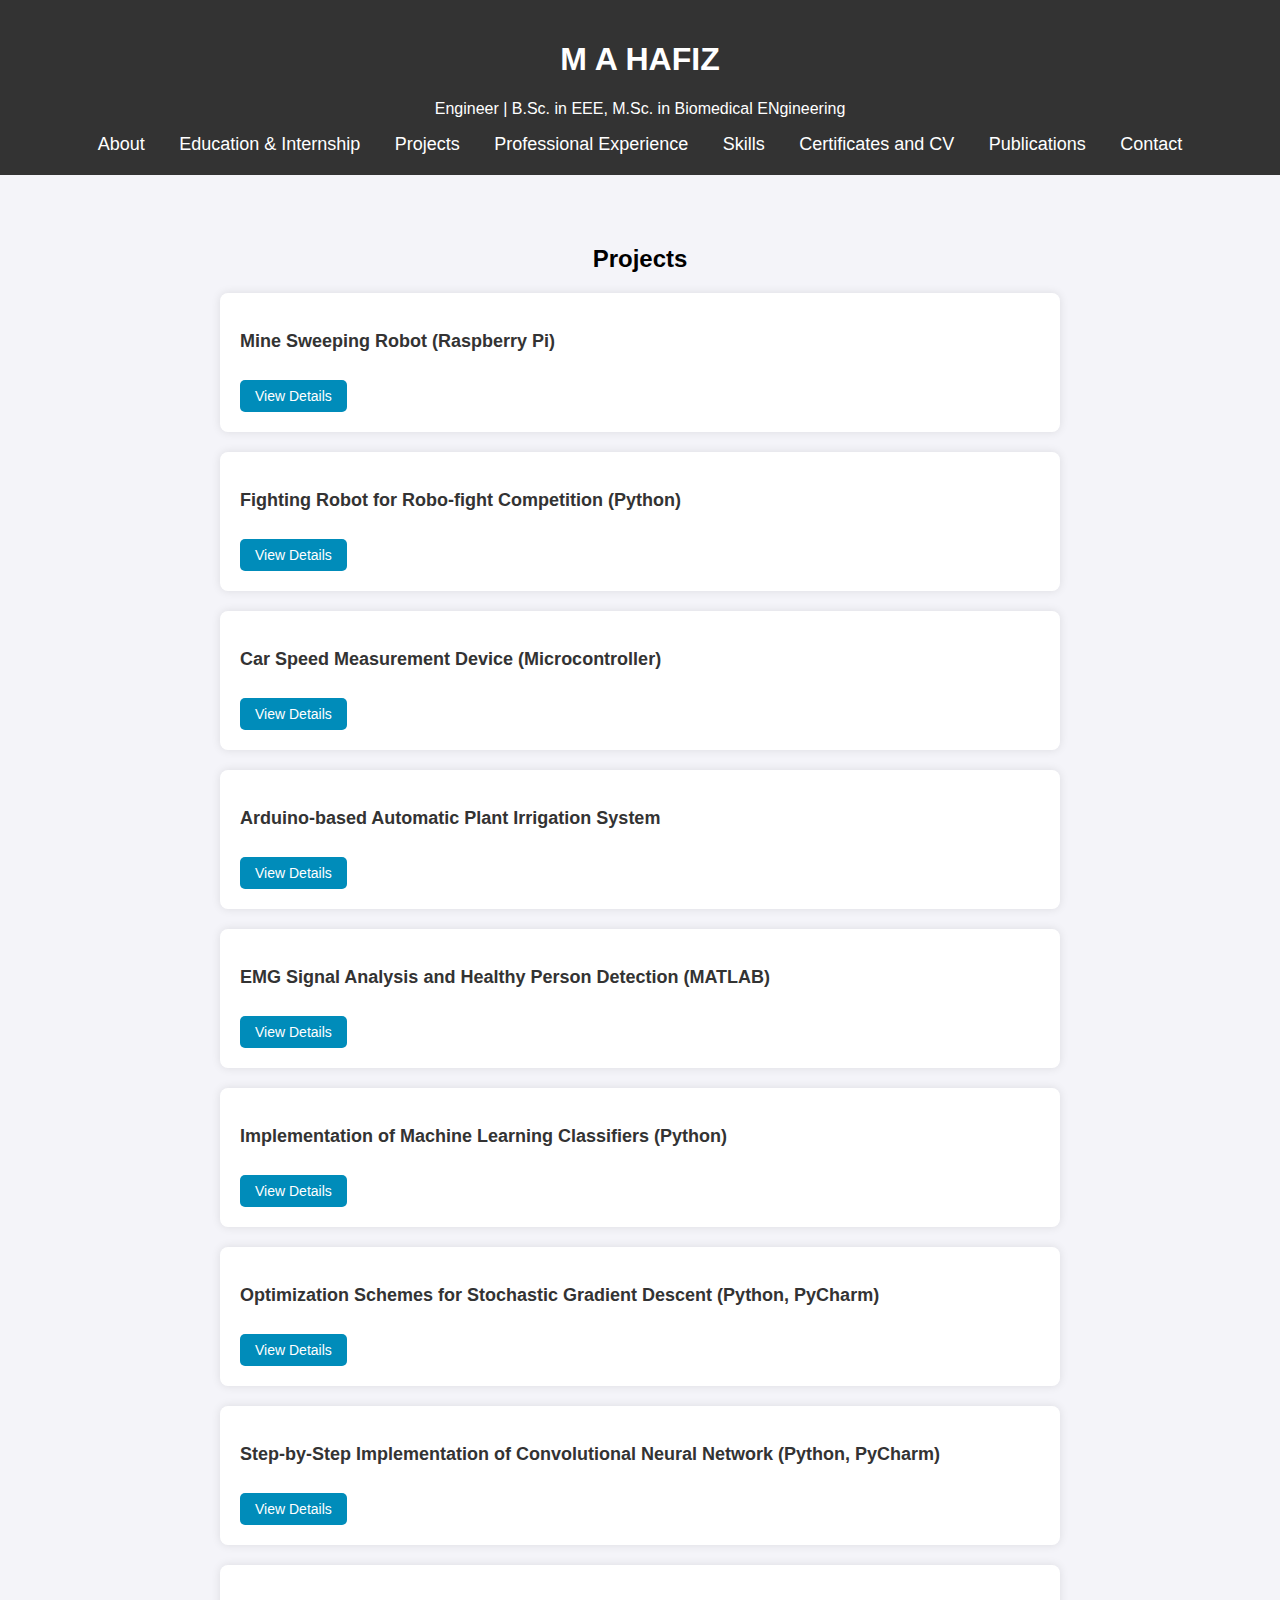
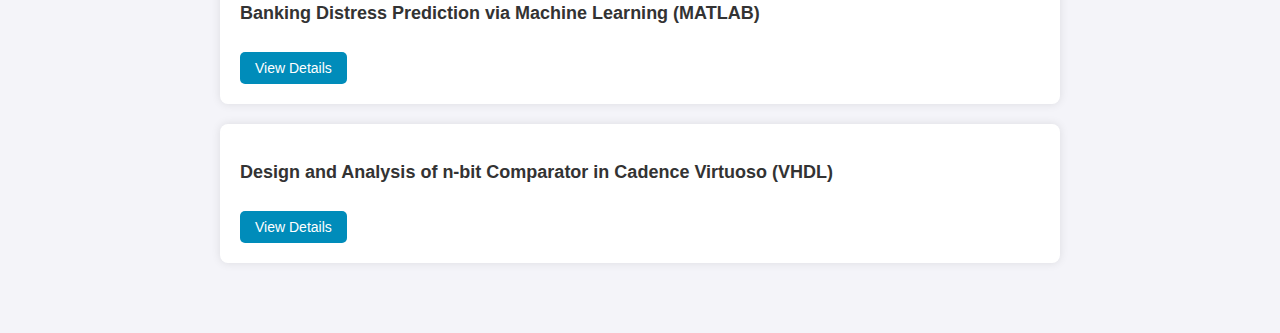
<file: projects.html>
﻿<!DOCTYPE html>
<html lang="en">
<head>
    <meta charset="UTF-8">
    <meta name="viewport" content="width=device-width, initial-scale=1.0">
    <title>Projects - M A HAFIZ</title>
    <style>
        body {
            text-align: center;
            font-family: Arial, sans-serif;
            margin: 0;
            padding: 0;
            background-color: #f4f4f9;
        }

        header {
            background: #333;
            color: white;
            padding: 20px;
        }

        nav ul {
            list-style: none;
            padding: 0;
            margin: 0;
        }

            nav ul li {
                display: inline;
                margin: 0 15px;
            }

                nav ul li a {
                    color: white;
                    text-decoration: none;
                    font-size: 18px;
                }

        .content {
            padding: 50px;
        }

        .project-section {
            text-align: left;
            max-width: 800px;
            margin: 20px auto;
            padding: 20px;
            background: white;
            border-radius: 8px;
            box-shadow: 0px 0px 10px rgba(0, 0, 0, 0.1);
        }

        .project-title {
            font-weight: bold;
            font-size: 18px;
            color: #333;
        }

        .details {
            font-size: 16px;
            margin-bottom: 10px;
            display: none;
        }

        .toggle-btn {
            display: inline-block;
            margin-top: 10px;
            padding: 8px 15px;
            background-color: #008CBA;
            color: white;
            border: none;
            border-radius: 5px;
            cursor: pointer;
            font-size: 14px;
        }
    </style>
</head>
<body>

     <header>
        <h1>M A HAFIZ</h1>
        <p>Engineer | B.Sc. in EEE, M.Sc. in Biomedical ENgineering</p>
        <nav>
            <ul>
                <li><a href="index.html">About</a></li>
                <li><a href="education.html">Education & Internship</a></li>
                <li><a href="projects.html">Projects</a></li>
                <li><a href="professional.html">Professional Experience</a></li>
                <li><a href="skills.html">Skills</a></li>
                <li><a href="Certificates and CV.html">Certificates and CV</a></li>
                <li><a href="publications.html">Publications</a></li>
                <li><a href="contact.html">Contact</a></li>
            </ul>
        </nav>
    </header>

    <div class="content">
        <h2>Projects</h2>

       <div class="project-section">
    <p class="project-title">Mine Sweeping Robot (Raspberry Pi)</p>
    <button class="toggle-btn" onclick="toggleDetails('project3')">View Details</button>
    <div class="details" id="project3">
        <p>
            Developed a landmine-detecting robot using a Raspberry Pi and sensors as part of a national Robo-Fight competition at Malaysia.
            The system uses obstacle avoidance and metal detection to simulate real-world mine detection and removal.
        </p>

        <p>
            You can see the robot demo and look at my role 
            <a href="https://www.youtube.com/watch?v=6KEIdI9ZEfY&t=123s" target="_blank"><strong>2:03</strong></a>.
        </p>

        <p>
            GitHub repository (with teammate Md. Kaiser Raihan):  
            <a href="https://github.com/MAHAFIZS/Land-Mining-Competition" target="_blank">
                🔗 View on GitHub
            </a>
        </p>

        <p><strong>Collaborated with:</strong> <a href="https://github.com/rahi008" target="_blank">Rahi008</a></p>
    </div>
</div>




        <div class="project-section">
            <p class="project-title">Fighting Robot for Robo-fight Competition (Python)</p>
            <button class="toggle-btn" onclick="toggleDetails('project4')">View Details</button>
            <div class="details" id="project4">
                <p>Developed a robot with competitive fighting capabilities controlled via Python programming.</p>
            </div>
        </div>

       <div class="project-section">
    <p class="project-title">Car Speed Measurement Device (Microcontroller)</p>
    <button class="toggle-btn" onclick="toggleDetails('project5')">View Details</button>
    <div class="details" id="project5">
        <p><strong>Year:</strong> 2017 | <strong>Institution:</strong> Chittagong University of Engineering & Technology (CUET)</p>
        <p>This was my 3rd-year academic project where I designed and implemented a car speed measurement system using a microcontroller-based embedded setup.</p>
        
        <p>The device uses two infrared (IR) sensors placed at a fixed distance (e.g., 20 cm apart) to detect the movement of a toy or model car. As the car passes each sensor, the microcontroller captures timestamps using its internal timer functions. The speed is then calculated with the formula <code>Speed = Distance / Time</code>, and the result is shown in real-time on a 16x2 LCD display.</p>
        
        <p>Beyond detecting speed, the system introduced me to real-time processing, sensor interfacing, digital electronics, and embedded programming. It required precise timing mechanisms using interrupts and the integration of both hardware and software components.</p>

        <p><strong>Key Features:</strong></p>
        <ul>
            <li>Real-time speed calculation using two IR sensors</li>
            <li>Microcontroller-based timing and interrupt handling</li>
            <li>Display of speed in km/h on LCD</li>
            <li>Compact and low-cost hardware design</li>
            <li>Built using Arduino Uno, Embedded C, and standard IR modules</li>
        </ul>

        <p><a href="https://github.com/MAHAFIZS/Car-Speed-Measurement" target="_blank">🔗 View Project on GitHub</a></p>
    </div>
</div>


        <div class="project-section">
    <p class="project-title">Arduino-based Automatic Plant Irrigation System</p>
    <button class="toggle-btn" onclick="toggleDetails('project6')">View Details</button>
    <div class="details" id="project6">
        <p><strong>Year:</strong> 2015 | <strong>Institution:</strong> Chittagong University of Engineering & Technology (CUET)</p>
        
        <p>Designed and developed an automatic plant irrigation system using an Arduino Uno and a resistive soil moisture sensor. The project utilizes a voltage divider circuit to convert varying soil resistance into analog voltage, which the Arduino reads to determine moisture levels.</p>

        <p>When the soil is too dry (i.e., the analog voltage falls below a set threshold), the Arduino activates a water pump via a relay module. Once the soil reaches adequate moisture, the pump is automatically turned off — ensuring optimal water usage and preventing overwatering.</p>

        <p>This was one of my first hardware automation projects and helped me understand analog sensor behavior, voltage divider principles, and relay-based actuation. It was a significant milestone in developing practical embedded systems knowledge.</p>

        <p><strong>Key Features:</strong></p>
        <ul>
            <li>Soil moisture monitoring using voltage divider principle</li>
            <li>Analog input processing on Arduino Uno</li>
            <li>Relay-controlled submersible water pump</li>
            <li>Power-efficient, self-regulating system</li>
        </ul>

        <p><a href="https://github.com/MAHAFIZS/Plant-Irrigation" target="_blank">🔗 View Project on GitHub</a></p>
    </div>
</div>


        <div class="project-section">
            <p class="project-title">EMG Signal Analysis and Healthy Person Detection (MATLAB)</p>
            <button class="toggle-btn" onclick="toggleDetails('project7')">View Details</button>
            <div class="details" id="project7">
                <p>Analyzed EMG signals to differentiate between healthy and abnormal muscle activity.</p>
            </div>
        </div>

        <div class="project-section">
            <p class="project-title">Implementation of Machine Learning Classifiers (Python)</p>
            <button class="toggle-btn" onclick="toggleDetails('project8')">View Details</button>
            <div class="details" id="project8">
                <p>Implemented KNN, Logistic Regression, Kernel SVM, and GMM for data classification.</p>
            </div>
        </div>

        <div class="project-section">
            <p class="project-title">Optimization Schemes for Stochastic Gradient Descent (Python, PyCharm)</p>
            <button class="toggle-btn" onclick="toggleDetails('project9')">View Details</button>
            <div class="details" id="project9">
                <p>Explored optimization techniques for improving SGD performance in deep learning models.</p>
            </div>
        </div>

        <div class="project-section">
            <p class="project-title">Step-by-Step Implementation of Convolutional Neural Network (Python, PyCharm)</p>
            <button class="toggle-btn" onclick="toggleDetails('project10')">View Details</button>
            <div class="details" id="project10">
                <p>Developed a CNN model from scratch to understand convolution, pooling, and activation functions.</p>
            </div>
        </div>

        <div class="project-section">
            <p class="project-title">Banking Distress Prediction via Machine Learning (MATLAB)</p>
            <button class="toggle-btn" onclick="toggleDetails('project11')">View Details</button>
            <div class="details" id="project11">
                <p>Applied machine learning techniques to predict financial distress in banks.</p>
            </div>
        </div>

       <div class="project-section">
    <p class="project-title">Design and Analysis of n-bit Comparator in Cadence Virtuoso (VHDL)</p>
    <button class="toggle-btn" onclick="toggleDetails('project12')">View Details</button>
    <div class="details" id="project12">
        <p>
            Designed and simulated an n-bit comparator circuit using Cadence Virtuoso, covering schematic, layout, DRC/LVS checks, and Verilog simulation.
            Focused on propagation delay, power, and area optimization.
        </p>
        <p><strong>Year:</strong> 2018</p>
        <p><strong>Tools used:</strong> Cadence Virtuoso, Verilog, SimVision</p>
        <p>
            <a href="documents/N_bit_Report.pdf" target="_blank"><strong>📄 View Full Project Report (PDF)</strong></a>
        </p>
    </div>
</div>


    </div>

    <script>
        function toggleDetails(id) {
            var details = document.getElementById(id);
            if (details.style.display === "none" || details.style.display === "") {
                details.style.display = "block";
            } else {
                details.style.display = "none";
            }
        }
    </script>

</body>
</html>
</file>
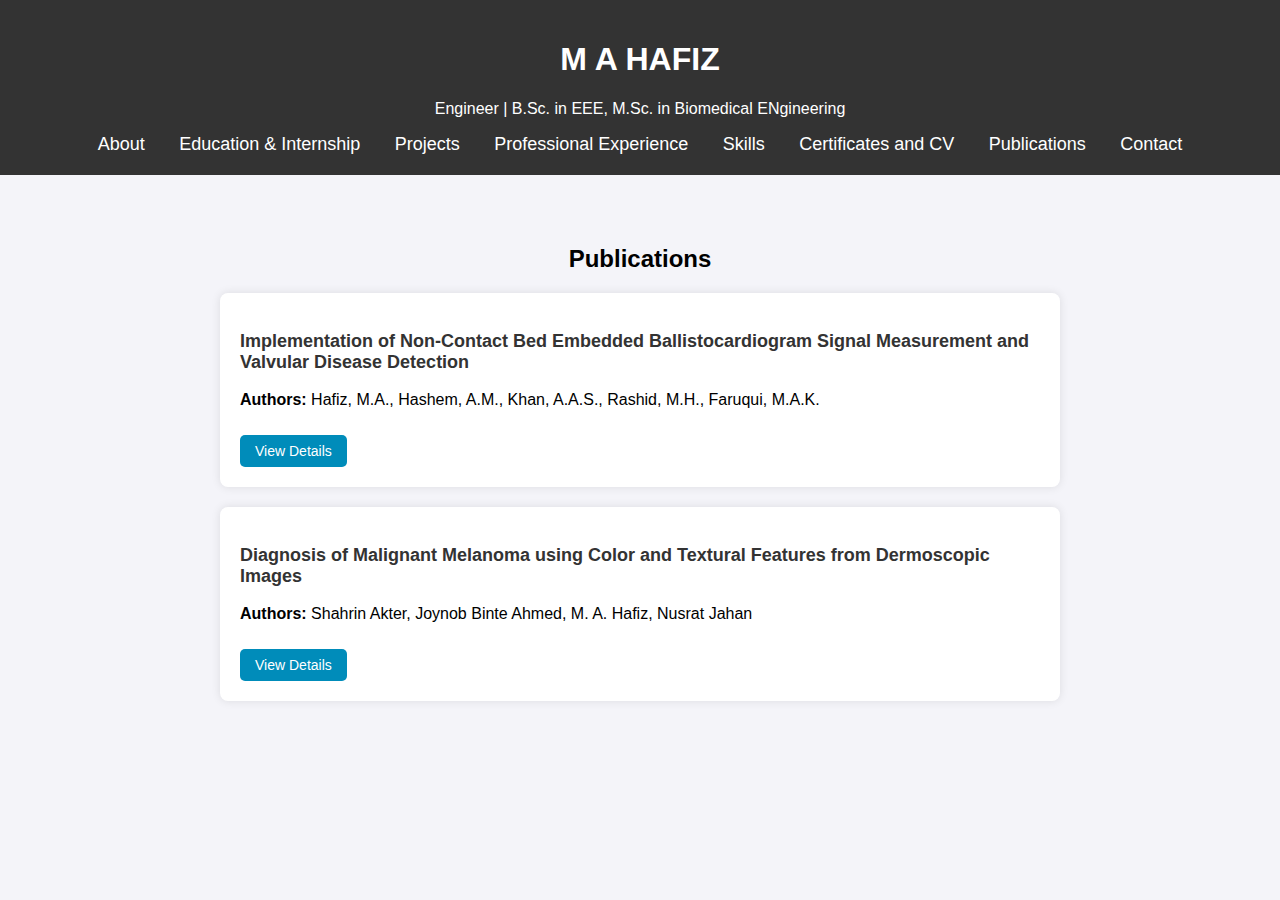
<file: publications.html>
﻿<!DOCTYPE html>
<html lang="en">
<head>
    <meta charset="UTF-8">
    <meta name="viewport" content="width=device-width, initial-scale=1.0">
    <title>Publications - M A HAFIZ</title>
    <style>
        body {
            text-align: center;
            font-family: Arial, sans-serif;
            margin: 0;
            padding: 0;
            background-color: #f4f4f9;
        }

        header {
            background: #333;
            color: white;
            padding: 20px;
        }

        nav ul {
            list-style: none;
            padding: 0;
            margin: 0;
        }

            nav ul li {
                display: inline;
                margin: 0 15px;
            }

                nav ul li a {
                    color: white;
                    text-decoration: none;
                    font-size: 18px;
                }

        .content {
            padding: 50px;
        }

        .publication-section {
            text-align: left;
            max-width: 800px;
            margin: 20px auto;
            padding: 20px;
            background: white;
            border-radius: 8px;
            box-shadow: 0px 0px 10px rgba(0, 0, 0, 0.1);
        }

        .publication-title {
            font-weight: bold;
            font-size: 18px;
            color: #333;
        }

        .details {
            font-size: 16px;
            margin-bottom: 10px;
            display: none;
        }

        .toggle-btn {
            display: inline-block;
            margin-top: 10px;
            padding: 8px 15px;
            background-color: #008CBA;
            color: white;
            border: none;
            border-radius: 5px;
            cursor: pointer;
            font-size: 14px;
        }
    </style>
</head>
<body>

     <header>
        <h1>M A HAFIZ</h1>
        <p>Engineer | B.Sc. in EEE, M.Sc. in Biomedical ENgineering</p>
        <nav>
            <ul>
                <li><a href="index.html">About</a></li>
                <li><a href="education.html">Education & Internship</a></li>
                <li><a href="projects.html">Projects</a></li>
                <li><a href="professional.html">Professional Experience</a></li>
                <li><a href="skills.html">Skills</a></li>
                <li><a href="Certificates and CV.html">Certificates and CV</a></li>
                <li><a href="publications.html">Publications</a></li>
                <li><a href="contact.html">Contact</a></li>
            </ul>
        </nav>
    </header>

    <div class="content">
        <h2>Publications</h2>

        <div class="publication-section">
            <p class="publication-title">
                Implementation of Non-Contact Bed Embedded Ballistocardiogram Signal Measurement and Valvular Disease Detection
            </p>
            <p><strong>Authors:</strong> Hafiz, M.A., Hashem, A.M., Khan, A.A.S., Rashid, M.H., Faruqui, M.A.K.</p>
            <button class="toggle-btn" onclick="toggleDetails('pub1')">View Details</button>
            <div class="details" id="pub1">
                <p><strong>Published in:</strong> International Journal of Medical Engineering and Informatics</p>
                <p><strong>Abstract:</strong> In a traditional system, ECG leads are connected to the patient's chest to detect the electrical performance of the heart which create long term discomfort for the patient. As ballistocardiogram (BCG) and valvular diseases are both mechanical phenomena, we conjectured that valvular disease could be diagnosed from non-contact BCG measurement. In this paper, we proposed a non-contact way to determine the valvular diseases of the heart which is favourable for long term observation of the patient. We classified the data using artificial neural network (ANN) and support vector machine (SVM). We collected data from normal persons and persons affected by mitral and pulmonary valve stenosis. We compared the result using overall accuracy, misclassification rate and fitness. We got the highest test accuracy of 79.12% for SVM technique for decomposition level 1. As this technique is completely new and advantageous, it can lead to a new research area of valvular disease detection.</p>
                <p><strong>Volume:</strong> 13, Issue: 4, Pages: 289–296, Year: 2021</p>
                <p><strong>DOI:</strong> 10.1504/IJMEI.2021.115970</p>
            </div>
        </div>

        <div class="publication-section">
            <p class="publication-title">
                Diagnosis of Malignant Melanoma using Color and Textural Features from Dermoscopic Images
            </p>
            <p><strong>Authors:</strong> Shahrin Akter, Joynob Binte Ahmed, M. A. Hafiz, Nusrat Jahan</p>
            <button class="toggle-btn" onclick="toggleDetails('pub2')">View Details</button>
            <div class="details" id="pub2">
                <p><strong>Published in:</strong> International Conference on Big Data, IoT and Machine Learning (BIM 2021)</p>
                <p><strong>Abstract:</strong> The most common cancer in the world is skin cancer. Among various types of skin cancer, melanoma is less common but severe because of its quick-spreading-out property. Melanoma patients, fortunately, can be cured if detected and treated early. We have proposed a feed-forward back-propagation neural network-based technique in this paper using color and textural features for the early diagnosis of melanoma. This technique consists of image acquisition, pre-processing, lesion segmentation, features extraction, and classification of the lesion. We have assembled texture features with color variation to have greater detection accuracy. We have chosen a neural network-based classifier because it is both easy and capable of reducing error. As far as we know, our proposed method using color and textural features shows more accuracy than others. We have got classification accuracy of 97%. It also gives a sensitivity of 92.5% and a specificity of 98.12%.</p>
                <p><strong>Date:</strong> September 23-25, 2021</p>
            </div>
        </div>

    </div>

    <script>
        function toggleDetails(id) {
            var details = document.getElementById(id);
            if (details.style.display === "none" || details.style.display === "") {
                details.style.display = "block";
            } else {
                details.style.display = "none";
            }
        }
    </script>

</body>
</html>
</file>
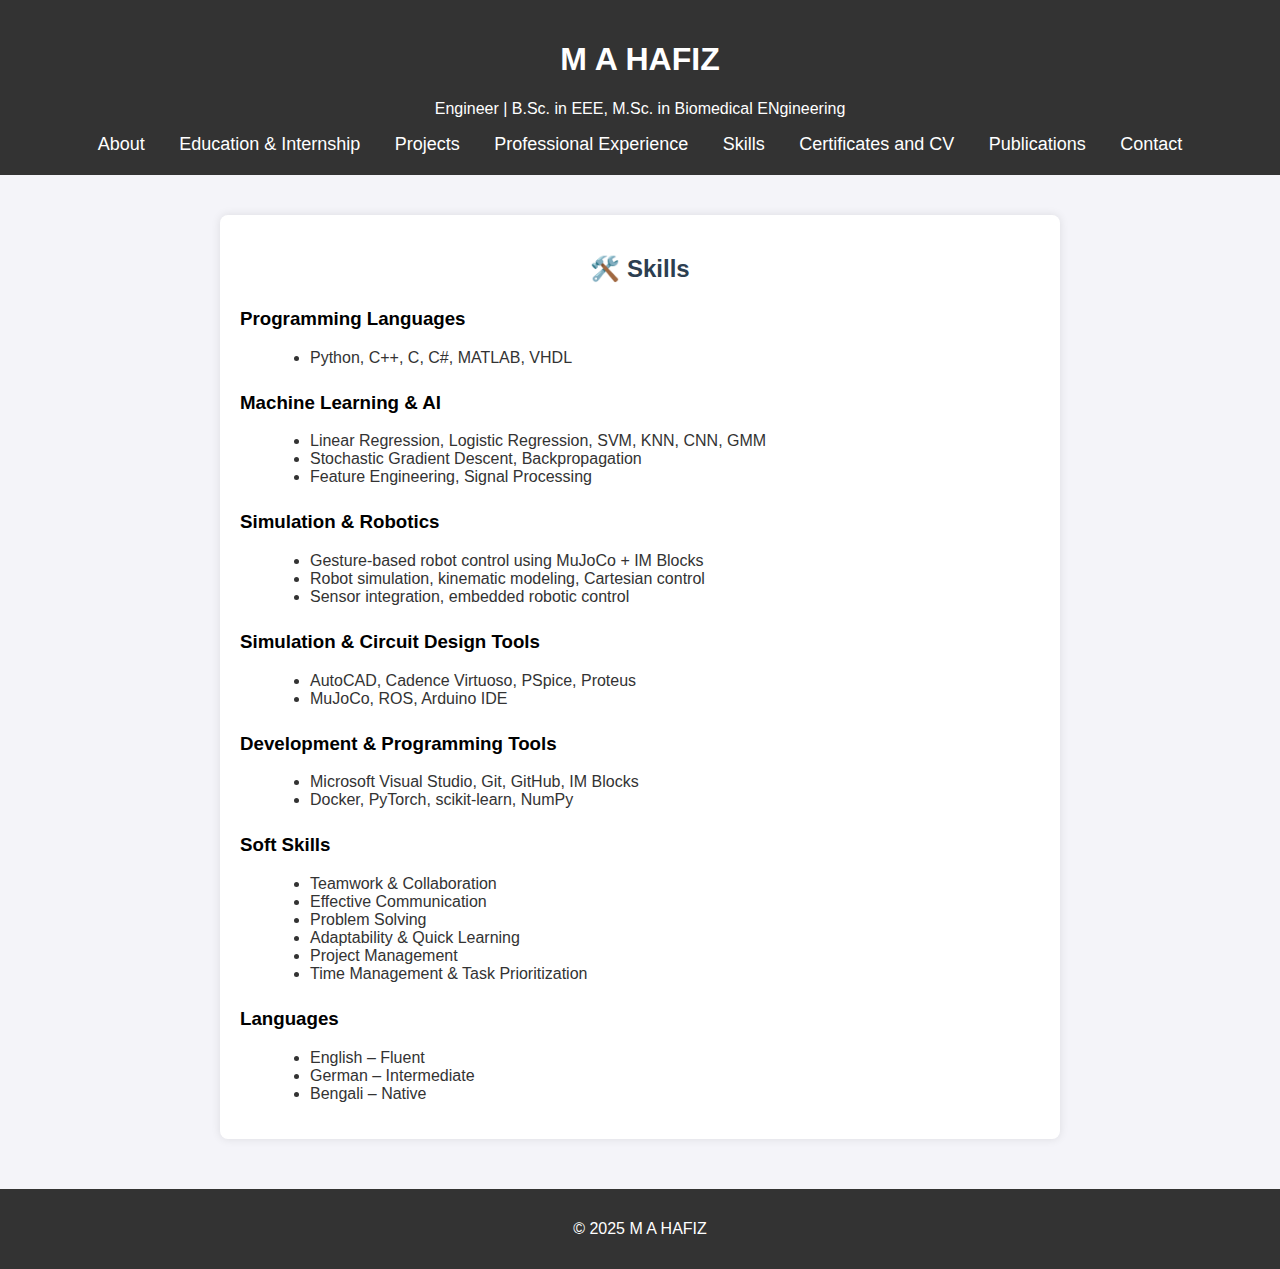
<file: skills.html>
﻿<!DOCTYPE html>
<html lang="en">
<head>
    <meta charset="UTF-8">
    <meta name="viewport" content="width=device-width, initial-scale=1.0">
    <title>Skills - M A HAFIZ</title>
    <style>
        body {
            text-align: center;
            font-family: Arial, sans-serif;
            margin: 0;
            padding: 0;
            background-color: #f4f4f9;
        }

        header {
            background: #333;
            color: white;
            padding: 20px;
        }

        nav ul {
            list-style: none;
            padding: 0;
            margin: 0;
        }

            nav ul li {
                display: inline;
                margin: 0 15px;
            }

                nav ul li a {
                    color: white;
                    text-decoration: none;
                    font-size: 18px;
                }

        .skills-section {
            text-align: left;
            max-width: 800px;
            margin: 40px auto;
            padding: 20px;
            background: white;
            border-radius: 8px;
            box-shadow: 0px 0px 10px rgba(0, 0, 0, 0.1);
        }

            .skills-section h2 {
                text-align: center;
                color: #2c3e50;
            }

            .skills-section h3 {
                margin-top: 25px;
                color: #000000;
            }

            .skills-section ul {
                list-style-type: disc;
                margin-left: 30px;
                font-size: 16px;
                color: #333;
            }

        footer {
            margin-top: 50px;
            background-color: #333;
            color: white;
            padding: 15px;
        }
    </style>
</head>
<body>

    <header>
        <h1>M A HAFIZ</h1>
        <p>Engineer | B.Sc. in EEE, M.Sc. in Biomedical ENgineering</p>
        <nav>
            <ul>
                <li><a href="index.html">About</a></li>
                <li><a href="education.html">Education & Internship</a></li>
                <li><a href="projects.html">Projects</a></li>
                <li><a href="professional.html">Professional Experience</a></li>
                <li><a href="skills.html">Skills</a></li>
                <li><a href="Certificates and CV.html">Certificates and CV</a></li>
                <li><a href="publications.html">Publications</a></li>
                <li><a href="contact.html">Contact</a></li>
            </ul>
        </nav>
    </header>

    <main class="skills-section">
        <h2>🛠️ Skills</h2>

        <h3>Programming Languages</h3>
        <ul>
            <li>Python, C++, C, C#, MATLAB, VHDL</li>
        </ul>

        <h3>Machine Learning & AI</h3>
        <ul>
            <li>Linear Regression, Logistic Regression, SVM, KNN, CNN, GMM</li>
            <li>Stochastic Gradient Descent, Backpropagation</li>
            <li>Feature Engineering, Signal Processing</li>
        </ul>

        <h3>Simulation & Robotics</h3>
        <ul>
            <li>Gesture-based robot control using MuJoCo + IM Blocks</li>
            <li>Robot simulation, kinematic modeling, Cartesian control</li>
            <li>Sensor integration, embedded robotic control</li>
        </ul>

        <h3>Simulation & Circuit Design Tools</h3>
        <ul>
            <li>AutoCAD, Cadence Virtuoso, PSpice, Proteus</li>
            <li>MuJoCo, ROS, Arduino IDE</li>
        </ul>

        <h3>Development & Programming Tools</h3>
        <ul>
            <li>Microsoft Visual Studio, Git, GitHub, IM Blocks</li>
            <li>Docker, PyTorch, scikit-learn, NumPy</li>
        </ul>

        <h3>Soft Skills</h3>
        <ul>
            <li>Teamwork & Collaboration</li>
            <li>Effective Communication</li>
            <li>Problem Solving</li>
            <li>Adaptability & Quick Learning</li>
            <li>Project Management</li>
            <li>Time Management & Task Prioritization</li>
        </ul>

        <h3>Languages</h3>
        <ul>
            <li>English – Fluent</li>
            <li>German – Intermediate</li>
            <li>Bengali – Native</li>
        </ul>
    </main>

    <footer>
        <p>© 2025 M A HAFIZ</p>
    </footer>

</body>
</html>
</file>
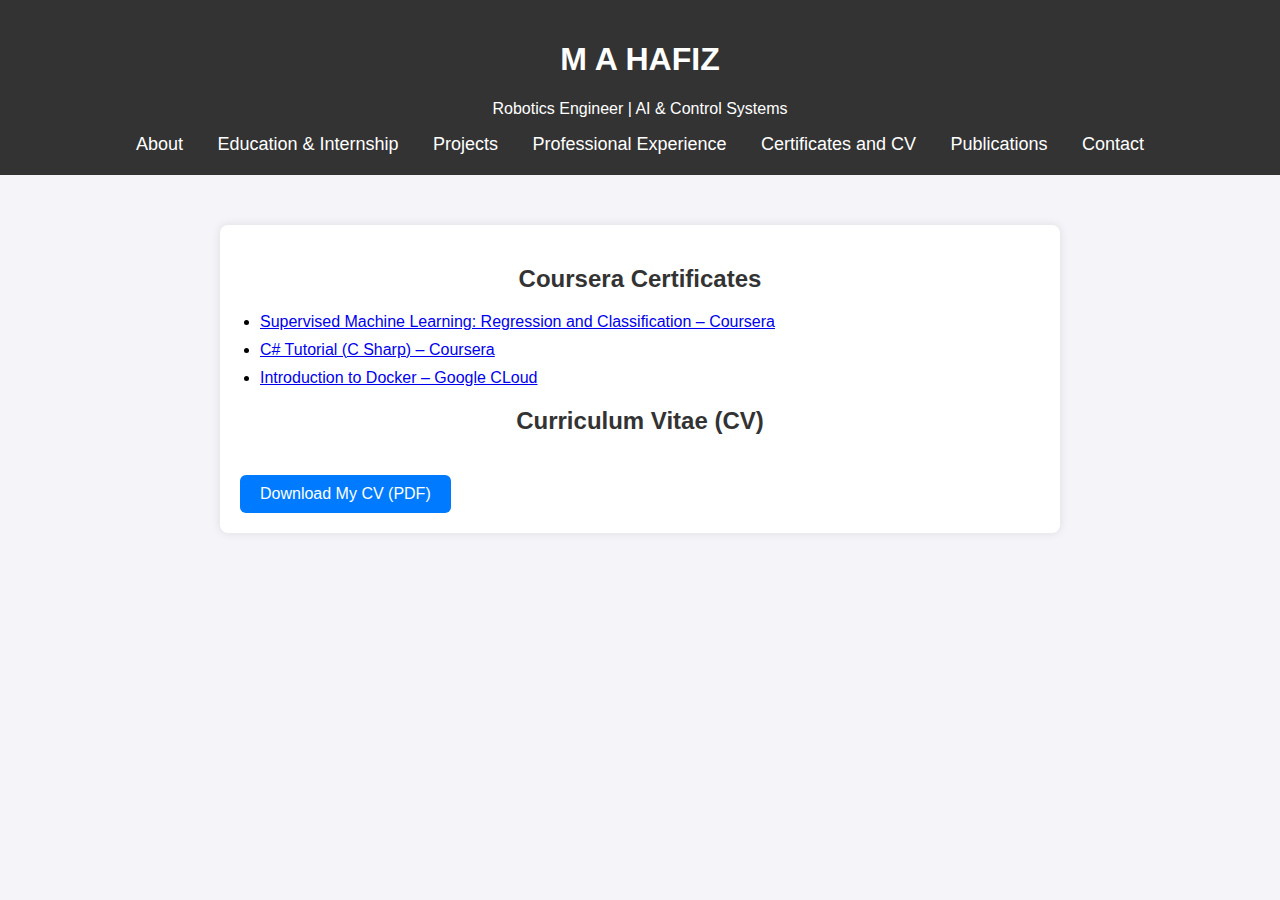
<file: template/Certificates and CV.html>
﻿<!DOCTYPE html>
<html lang="en">
<head>
    <meta charset="UTF-8">
    <meta name="viewport" content="width=device-width, initial-scale=1.0">
    <title>Certificates and CV - M A HAFIZ</title>
    <style>
        body {
            text-align: center;
            font-family: Arial, sans-serif;
            margin: 0;
            padding: 0;
            background-color: #f4f4f9;
        }

        header {
            background: #333;
            color: white;
            padding: 20px;
        }

        nav ul {
            list-style: none;
            padding: 0;
            margin: 0;
        }

            nav ul li {
                display: inline;
                margin: 0 15px;
            }

                nav ul li a {
                    color: white;
                    text-decoration: none;
                    font-size: 18px;
                }

        .content {
            padding: 50px;
        }

        .certificate-section {
            text-align: left;
            max-width: 800px;
            margin: 0 auto;
            padding: 20px;
            background: white;
            border-radius: 8px;
            box-shadow: 0px 0px 10px rgba(0, 0, 0, 0.1);
        }

            .certificate-section h2 {
                text-align: center;
                color: #333;
            }

            .certificate-section ul {
                padding-left: 20px;
            }

                .certificate-section ul li {
                    margin-bottom: 10px;
                    font-size: 16px;
                }

        .btn {
            display: inline-block;
            margin-top: 20px;
            padding: 10px 20px;
            background-color: #007BFF;
            color: white;
            text-decoration: none;
            border-radius: 6px;
            font-size: 16px;
        }

            .btn:hover {
                background-color: #0056b3;
            }
    </style>
</head>
<body>

    <header>
        <h1>M A HAFIZ</h1>
        <p>Robotics Engineer | AI & Control Systems</p>
        <nav>
            <ul>
                <li><a href="index.html">About</a></li>
                <li><a href="education.html">Education & Internship</a></li>
                <li><a href="projects.html">Projects</a></li>
                <li><a href="professional.html">Professional Experience</a></li>
                <li><a href="Certificates and CV.html">Certificates and CV</a></li>
                <li><a href="publications.html">Publications</a></li>
                <li><a href="contact.html">Contact</a></li>
            </ul>
        </nav>
    </header>

    <div class="content">
        <div class="certificate-section">
            <h2>Coursera Certificates</h2>
            <ul>
                <li>
                    <a href="https://www.coursera.org/account/accomplishments/verify/XEEBJ409F1R1" target="_blank">
                        Supervised Machine Learning: Regression and Classification – Coursera
                    </a>
                </li>
                <li>
                    <a href="https://www.coursera.org/account/accomplishments/verify/M6DA4F18RE7K" target="_blank">
                        C# Tutorial (C Sharp) – Coursera
                    </a>
                </li>
                <li>
                    <a href="https://www.coursera.org/account/accomplishments/verify/85DHOL100ZJN" target="_blank">
                        Introduction to Docker – Google CLoud
                    </a>
                </li>
                
            </ul>

            <h2>Curriculum Vitae (CV)</h2>
            <a href="documents/CV_M_A_HAFIZ.pdf" class="btn" target="_blank">Download My CV (PDF)</a>
        </div>

    </div>

</body>
</html>
</file>
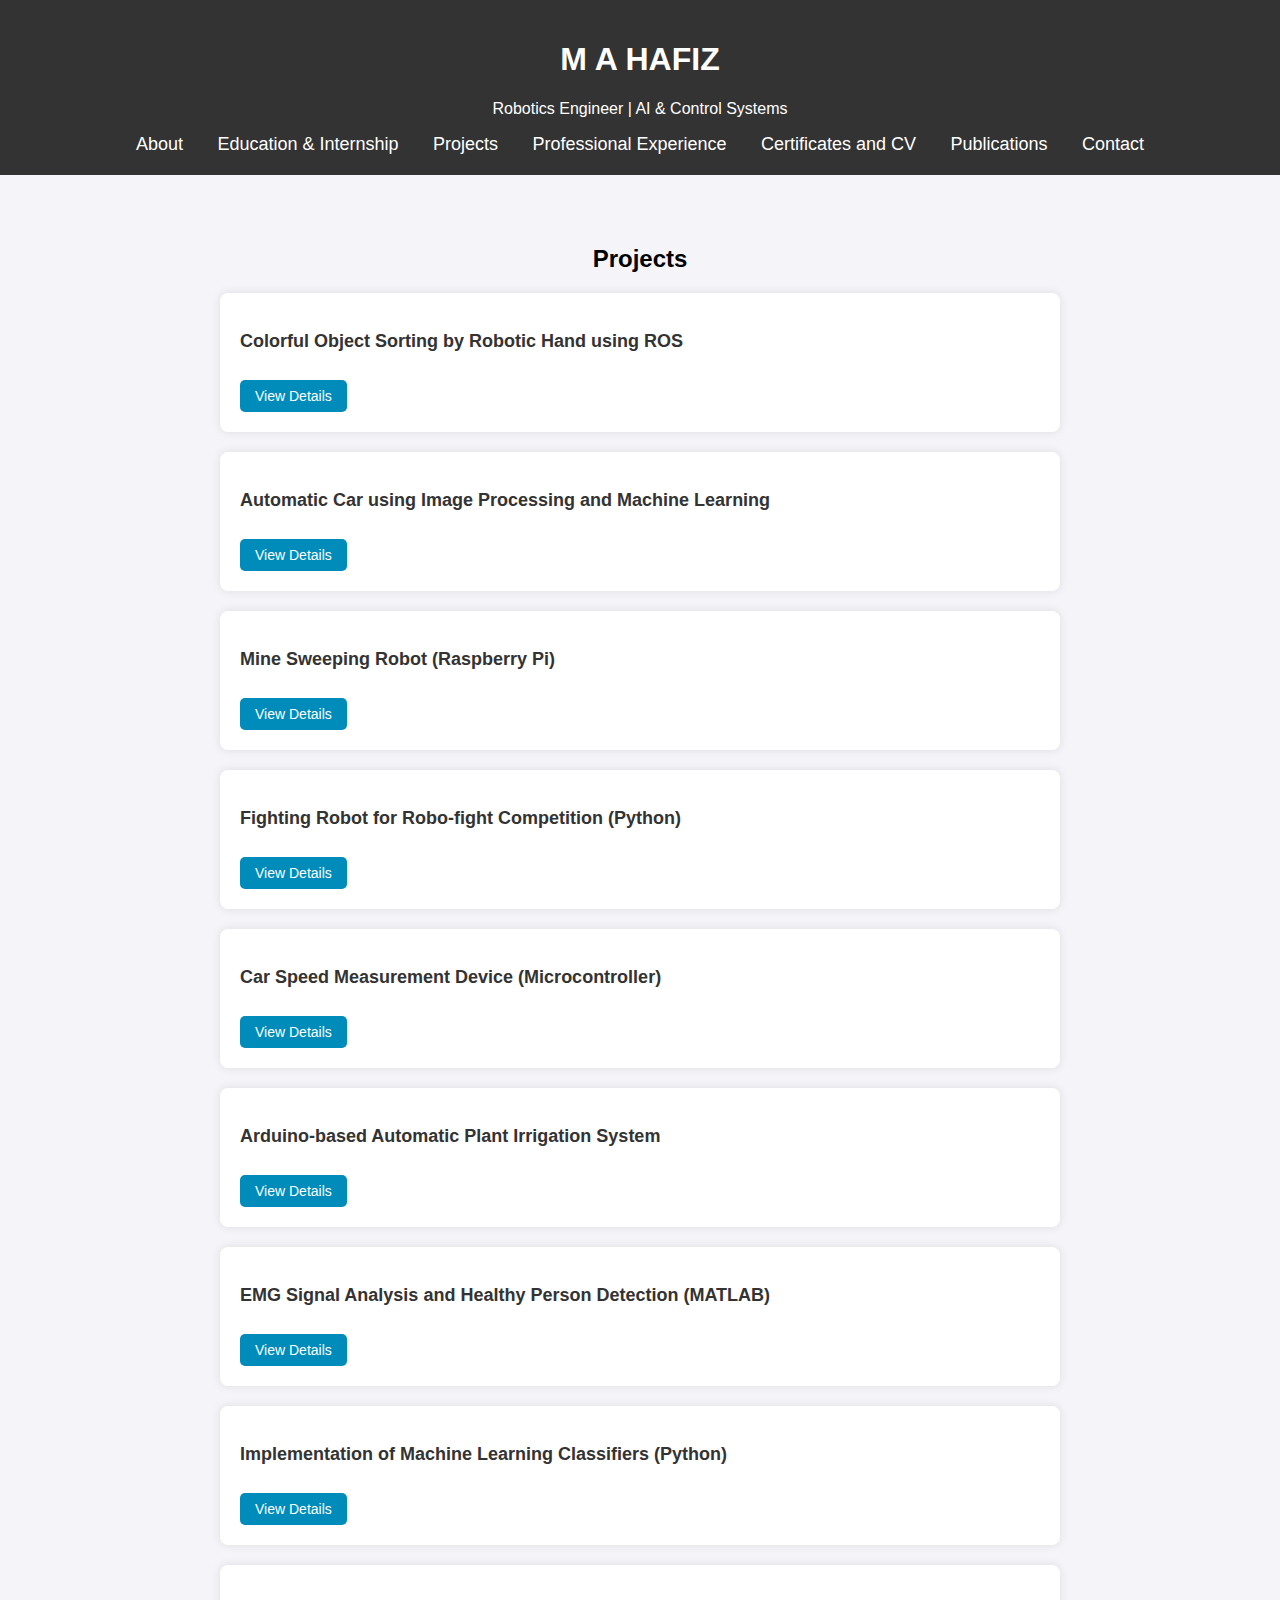
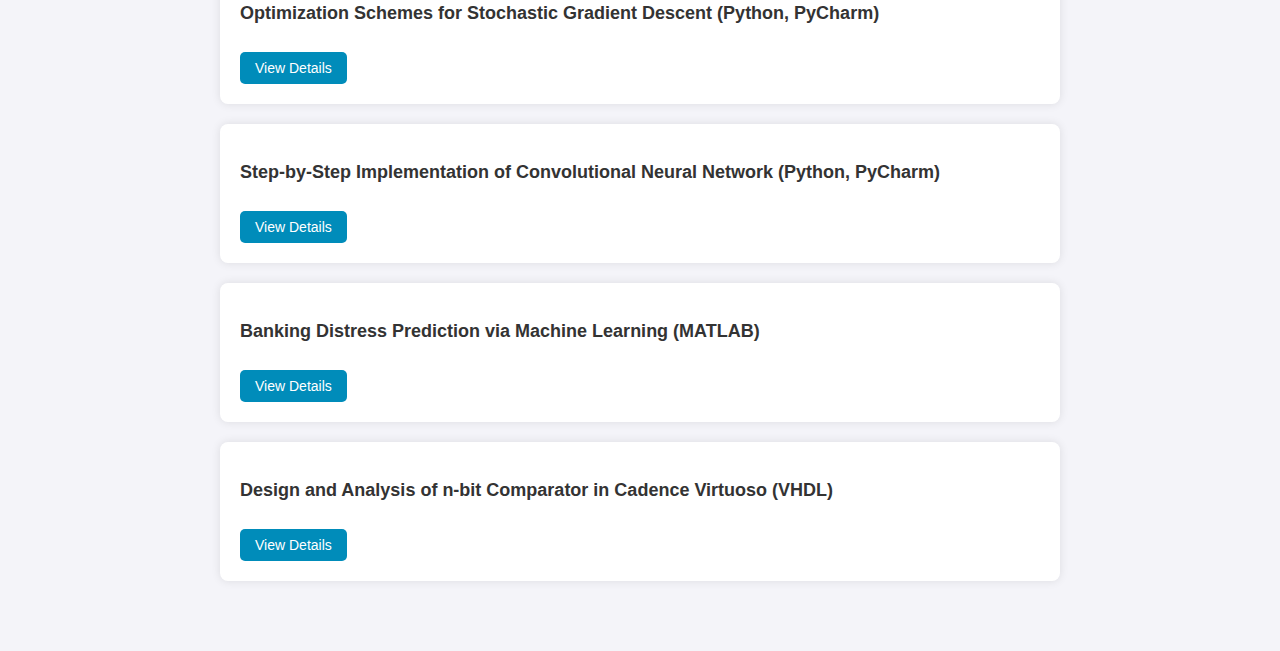
<file: template/projects.html>
﻿<!DOCTYPE html>
<html lang="en">
<head>
    <meta charset="UTF-8">
    <meta name="viewport" content="width=device-width, initial-scale=1.0">
    <title>Projects - M A HAFIZ</title>
    <style>
        body {
            text-align: center;
            font-family: Arial, sans-serif;
            margin: 0;
            padding: 0;
            background-color: #f4f4f9;
        }

        header {
            background: #333;
            color: white;
            padding: 20px;
        }

        nav ul {
            list-style: none;
            padding: 0;
            margin: 0;
        }

            nav ul li {
                display: inline;
                margin: 0 15px;
            }

                nav ul li a {
                    color: white;
                    text-decoration: none;
                    font-size: 18px;
                }

        .content {
            padding: 50px;
        }

        .project-section {
            text-align: left;
            max-width: 800px;
            margin: 20px auto;
            padding: 20px;
            background: white;
            border-radius: 8px;
            box-shadow: 0px 0px 10px rgba(0, 0, 0, 0.1);
        }

        .project-title {
            font-weight: bold;
            font-size: 18px;
            color: #333;
        }

        .details {
            font-size: 16px;
            margin-bottom: 10px;
            display: none;
        }

        .toggle-btn {
            display: inline-block;
            margin-top: 10px;
            padding: 8px 15px;
            background-color: #008CBA;
            color: white;
            border: none;
            border-radius: 5px;
            cursor: pointer;
            font-size: 14px;
        }
    </style>
</head>
<body>

    <header>
        <h1>M A HAFIZ</h1>
        <p>Robotics Engineer | AI & Control Systems</p>
        <nav>
            <ul>
                <li><a href="index.html">About</a></li>
                <li><a href="education.html">Education & Internship</a></li>
                <li><a href="projects.html">Projects</a></li>
                <li><a href="professional.html">Professional Experience</a></li>
                <li><a href="Certificates and CV.html">Certificates and CV</a></li>
                <li><a href="publications.html">Publications</a></li>
                <li><a href="contact.html">Contact</a></li>
            </ul>
        </nav>
    </header>

    <div class="content">
        <h2>Projects</h2>

        <div class="project-section">
            <p class="project-title">Colorful Object Sorting by Robotic Hand using ROS</p>
            <button class="toggle-btn" onclick="toggleDetails('project1')">View Details</button>
            <div class="details" id="project1">
                <p>Implemented a robotic hand using ROS to sort objects based on color detection.</p>
            </div>
        </div>

        <div class="project-section">
            <p class="project-title">Automatic Car using Image Processing and Machine Learning</p>
            <button class="toggle-btn" onclick="toggleDetails('project2')">View Details</button>
            <div class="details" id="project2">
                <p>Developed an autonomous car model utilizing image processing and deep learning techniques.</p>
            </div>
        </div>

        <div class="project-section">
            <p class="project-title">Mine Sweeping Robot (Raspberry Pi)</p>
            <button class="toggle-btn" onclick="toggleDetails('project3')">View Details</button>
            <div class="details" id="project3">
                <p>
                    Designed a robot using Raspberry Pi that detects and removes mines for security applications.
                    You can find me in the video at
                    <a href="https://www.youtube.com/watch?v=6KEIdI9ZEfY&t=123s" target="_blank"><strong>2:03</strong></a>.
                </p>
            </div>
        </div>



        <div class="project-section">
            <p class="project-title">Fighting Robot for Robo-fight Competition (Python)</p>
            <button class="toggle-btn" onclick="toggleDetails('project4')">View Details</button>
            <div class="details" id="project4">
                <p>Developed a robot with competitive fighting capabilities controlled via Python programming.</p>
            </div>
        </div>

        <div class="project-section">
            <p class="project-title">Car Speed Measurement Device (Microcontroller)</p>
            <button class="toggle-btn" onclick="toggleDetails('project5')">View Details</button>
            <div class="details" id="project5">
                <p>Built a microcontroller-based device to measure the speed of moving vehicles.</p>
            </div>
        </div>

        <div class="project-section">
            <p class="project-title">Arduino-based Automatic Plant Irrigation System</p>
            <button class="toggle-btn" onclick="toggleDetails('project6')">View Details</button>
            <div class="details" id="project6">
                <p>Designed an automated irrigation system using Arduino to optimize water usage for plants.</p>
            </div>
        </div>

        <div class="project-section">
            <p class="project-title">EMG Signal Analysis and Healthy Person Detection (MATLAB)</p>
            <button class="toggle-btn" onclick="toggleDetails('project7')">View Details</button>
            <div class="details" id="project7">
                <p>Analyzed EMG signals to differentiate between healthy and abnormal muscle activity.</p>
            </div>
        </div>

        <div class="project-section">
            <p class="project-title">Implementation of Machine Learning Classifiers (Python)</p>
            <button class="toggle-btn" onclick="toggleDetails('project8')">View Details</button>
            <div class="details" id="project8">
                <p>Implemented KNN, Logistic Regression, Kernel SVM, and GMM for data classification.</p>
            </div>
        </div>

        <div class="project-section">
            <p class="project-title">Optimization Schemes for Stochastic Gradient Descent (Python, PyCharm)</p>
            <button class="toggle-btn" onclick="toggleDetails('project9')">View Details</button>
            <div class="details" id="project9">
                <p>Explored optimization techniques for improving SGD performance in deep learning models.</p>
            </div>
        </div>

        <div class="project-section">
            <p class="project-title">Step-by-Step Implementation of Convolutional Neural Network (Python, PyCharm)</p>
            <button class="toggle-btn" onclick="toggleDetails('project10')">View Details</button>
            <div class="details" id="project10">
                <p>Developed a CNN model from scratch to understand convolution, pooling, and activation functions.</p>
            </div>
        </div>

        <div class="project-section">
            <p class="project-title">Banking Distress Prediction via Machine Learning (MATLAB)</p>
            <button class="toggle-btn" onclick="toggleDetails('project11')">View Details</button>
            <div class="details" id="project11">
                <p>Applied machine learning techniques to predict financial distress in banks.</p>
            </div>
        </div>

        <div class="project-section">
            <p class="project-title">Design and Analysis of n-bit Comparator in Cadence Virtuoso (VHDL)</p>
            <button class="toggle-btn" onclick="toggleDetails('project12')">View Details</button>
            <div class="details" id="project12">
                <p>Designed an n-bit comparator circuit and analyzed its performance in Cadence Virtuoso.</p>
            </div>
        </div>

    </div>

    <script>
        function toggleDetails(id) {
            var details = document.getElementById(id);
            if (details.style.display === "none" || details.style.display === "") {
                details.style.display = "block";
            } else {
                details.style.display = "none";
            }
        }
    </script>

</body>
</html>
</file>
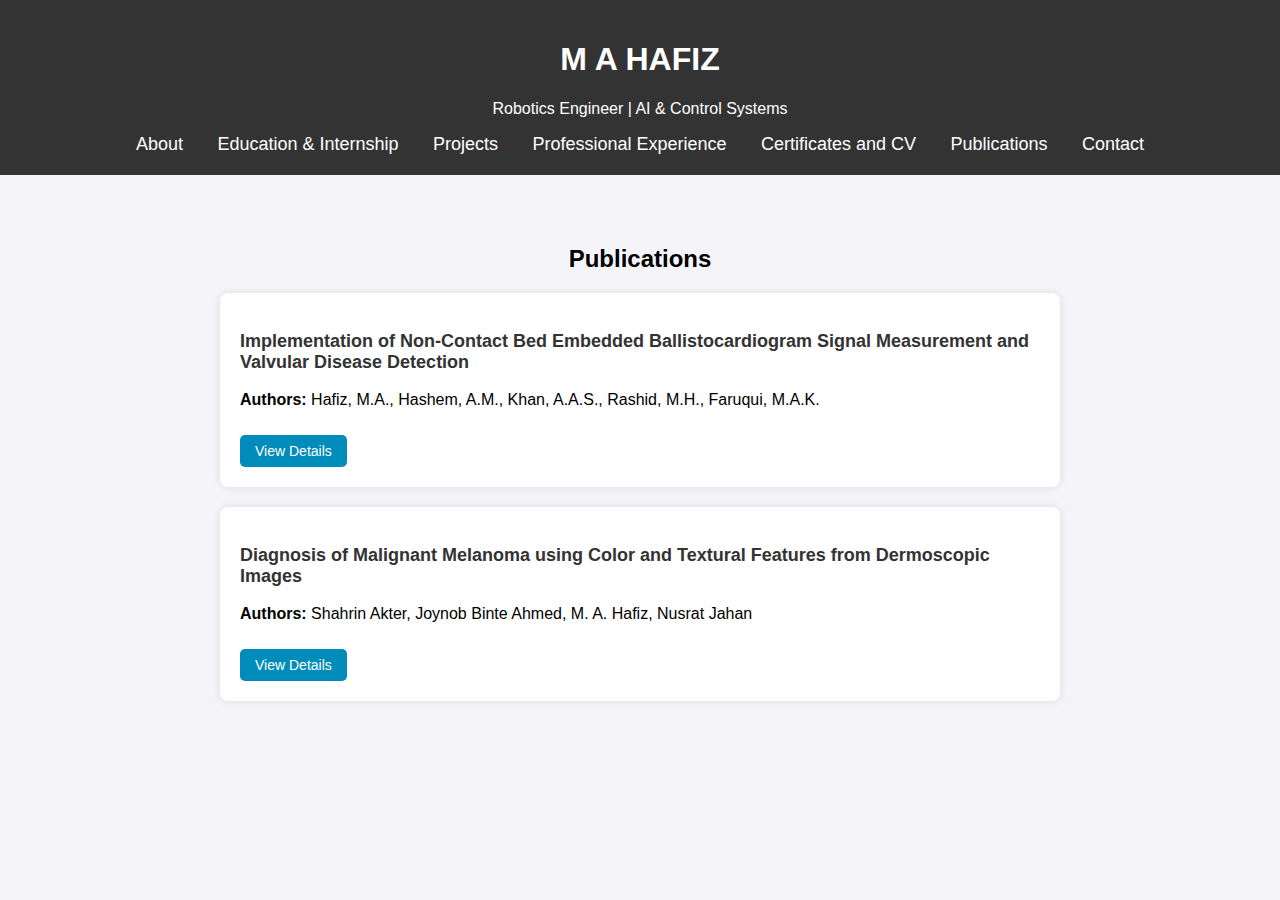
<file: template/publications.html>
﻿<!DOCTYPE html>
<html lang="en">
<head>
    <meta charset="UTF-8">
    <meta name="viewport" content="width=device-width, initial-scale=1.0">
    <title>Publications - M A HAFIZ</title>
    <style>
        body {
            text-align: center;
            font-family: Arial, sans-serif;
            margin: 0;
            padding: 0;
            background-color: #f4f4f9;
        }

        header {
            background: #333;
            color: white;
            padding: 20px;
        }

        nav ul {
            list-style: none;
            padding: 0;
            margin: 0;
        }

            nav ul li {
                display: inline;
                margin: 0 15px;
            }

                nav ul li a {
                    color: white;
                    text-decoration: none;
                    font-size: 18px;
                }

        .content {
            padding: 50px;
        }

        .publication-section {
            text-align: left;
            max-width: 800px;
            margin: 20px auto;
            padding: 20px;
            background: white;
            border-radius: 8px;
            box-shadow: 0px 0px 10px rgba(0, 0, 0, 0.1);
        }

        .publication-title {
            font-weight: bold;
            font-size: 18px;
            color: #333;
        }

        .details {
            font-size: 16px;
            margin-bottom: 10px;
            display: none;
        }

        .toggle-btn {
            display: inline-block;
            margin-top: 10px;
            padding: 8px 15px;
            background-color: #008CBA;
            color: white;
            border: none;
            border-radius: 5px;
            cursor: pointer;
            font-size: 14px;
        }
    </style>
</head>
<body>

    <header>
        <h1>M A HAFIZ</h1>
        <p>Robotics Engineer | AI & Control Systems</p>
        <nav>
            <ul>
                <li><a href="index.html">About</a></li>
                <li><a href="education.html">Education & Internship</a></li>
                <li><a href="projects.html">Projects</a></li>
                <li><a href="professional.html">Professional Experience</a></li>
                <li><a href="Certificates and CV.html">Certificates and CV</a></li>
                <li><a href="publications.html">Publications</a></li>
                <li><a href="contact.html">Contact</a></li>
            </ul>
        </nav>
    </header>

    <div class="content">
        <h2>Publications</h2>

        <div class="publication-section">
            <p class="publication-title">
                Implementation of Non-Contact Bed Embedded Ballistocardiogram Signal Measurement and Valvular Disease Detection
            </p>
            <p><strong>Authors:</strong> Hafiz, M.A., Hashem, A.M., Khan, A.A.S., Rashid, M.H., Faruqui, M.A.K.</p>
            <button class="toggle-btn" onclick="toggleDetails('pub1')">View Details</button>
            <div class="details" id="pub1">
                <p><strong>Published in:</strong> International Journal of Medical Engineering and Informatics</p>
                <p><strong>Abstract:</strong> In a traditional system, ECG leads are connected to the patient's chest to detect the electrical performance of the heart which create long term discomfort for the patient. As ballistocardiogram (BCG) and valvular diseases are both mechanical phenomena, we conjectured that valvular disease could be diagnosed from non-contact BCG measurement. In this paper, we proposed a non-contact way to determine the valvular diseases of the heart which is favourable for long term observation of the patient. We classified the data using artificial neural network (ANN) and support vector machine (SVM). We collected data from normal persons and persons affected by mitral and pulmonary valve stenosis. We compared the result using overall accuracy, misclassification rate and fitness. We got the highest test accuracy of 79.12% for SVM technique for decomposition level 1. As this technique is completely new and advantageous, it can lead to a new research area of valvular disease detection.</p>
                <p><strong>Volume:</strong> 13, Issue: 4, Pages: 289–296, Year: 2021</p>
                <p><strong>DOI:</strong> 10.1504/IJMEI.2021.115970</p>
            </div>
        </div>

        <div class="publication-section">
            <p class="publication-title">
                Diagnosis of Malignant Melanoma using Color and Textural Features from Dermoscopic Images
            </p>
            <p><strong>Authors:</strong> Shahrin Akter, Joynob Binte Ahmed, M. A. Hafiz, Nusrat Jahan</p>
            <button class="toggle-btn" onclick="toggleDetails('pub2')">View Details</button>
            <div class="details" id="pub2">
                <p><strong>Published in:</strong> International Conference on Big Data, IoT and Machine Learning (BIM 2021)</p>
                <p><strong>Abstract:</strong> The most common cancer in the world is skin cancer. Among various types of skin cancer, melanoma is less common but severe because of its quick-spreading-out property. Melanoma patients, fortunately, can be cured if detected and treated early. We have proposed a feed-forward back-propagation neural network-based technique in this paper using color and textural features for the early diagnosis of melanoma. This technique consists of image acquisition, pre-processing, lesion segmentation, features extraction, and classification of the lesion. We have assembled texture features with color variation to have greater detection accuracy. We have chosen a neural network-based classifier because it is both easy and capable of reducing error. As far as we know, our proposed method using color and textural features shows more accuracy than others. We have got classification accuracy of 97%. It also gives a sensitivity of 92.5% and a specificity of 98.12%.</p>
                <p><strong>Date:</strong> September 23-25, 2021</p>
            </div>
        </div>

    </div>

    <script>
        function toggleDetails(id) {
            var details = document.getElementById(id);
            if (details.style.display === "none" || details.style.display === "") {
                details.style.display = "block";
            } else {
                details.style.display = "none";
            }
        }
    </script>

</body>
</html>
</file>
